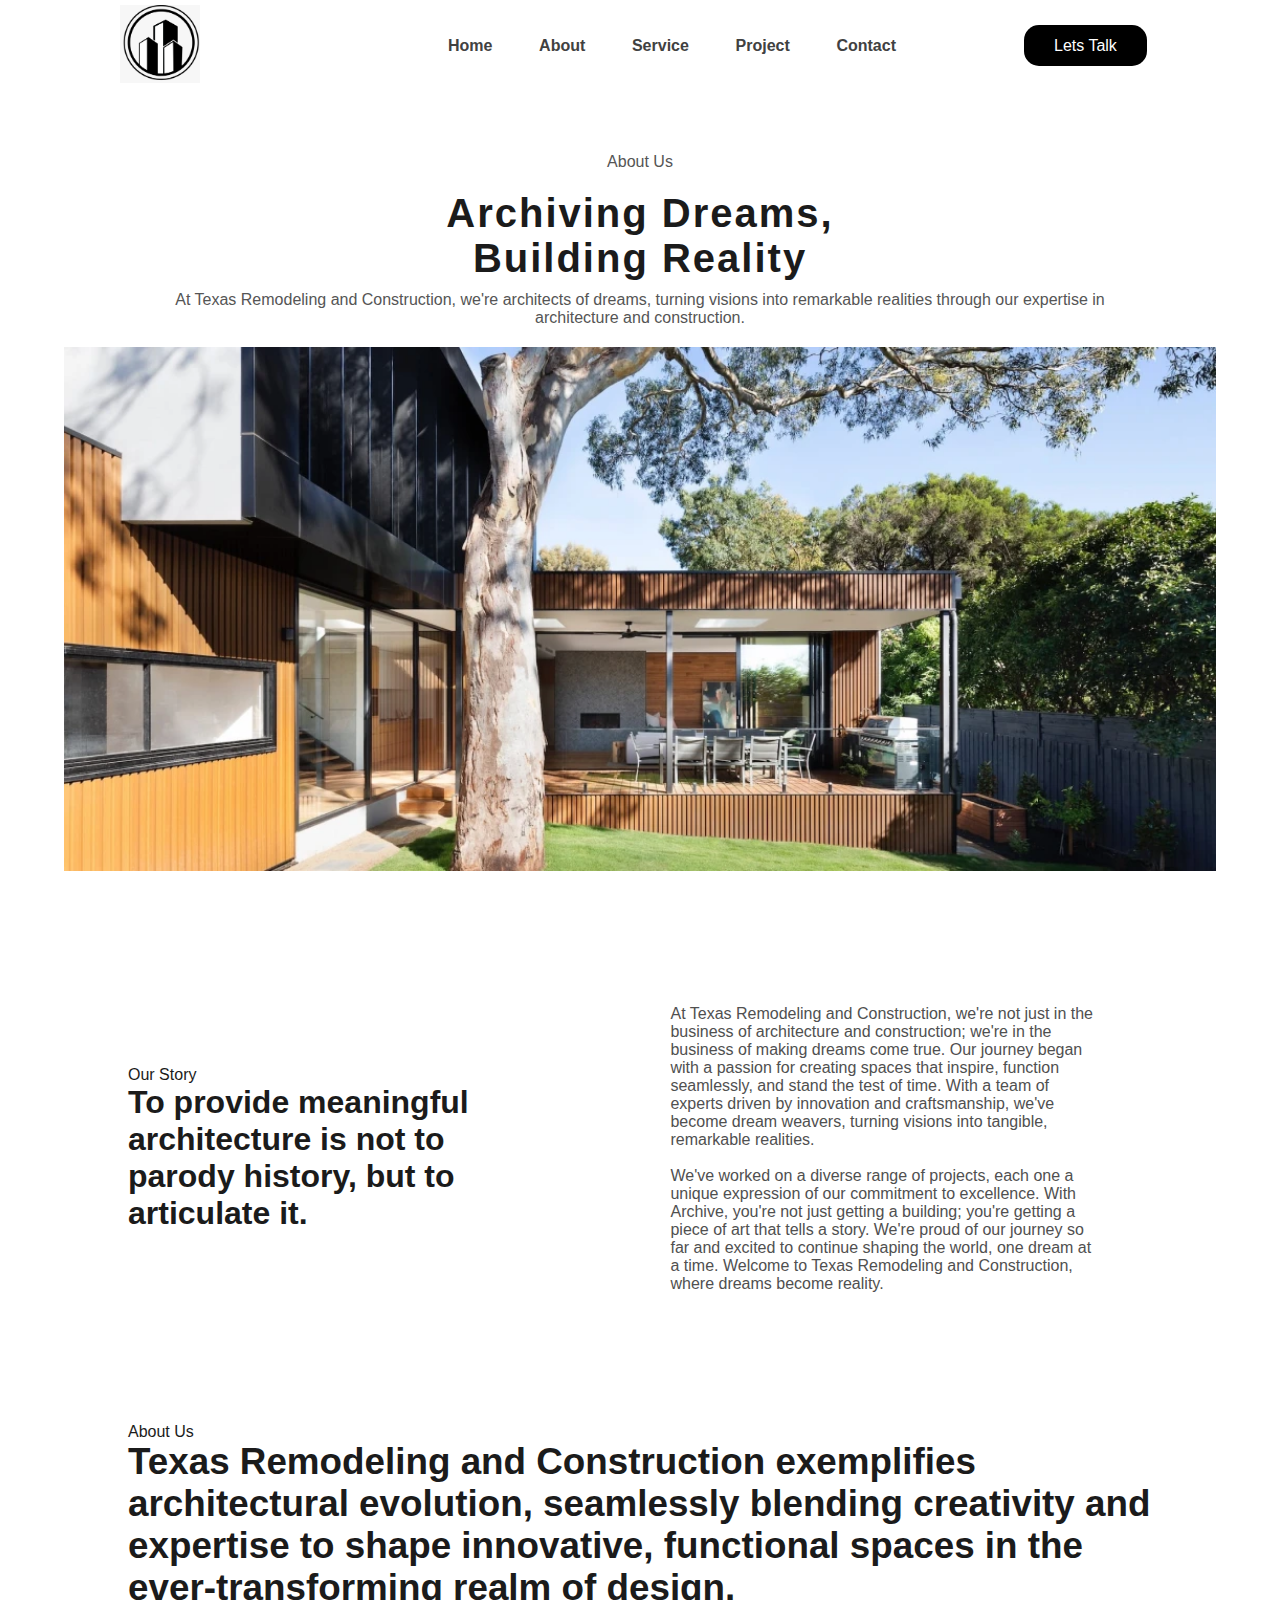
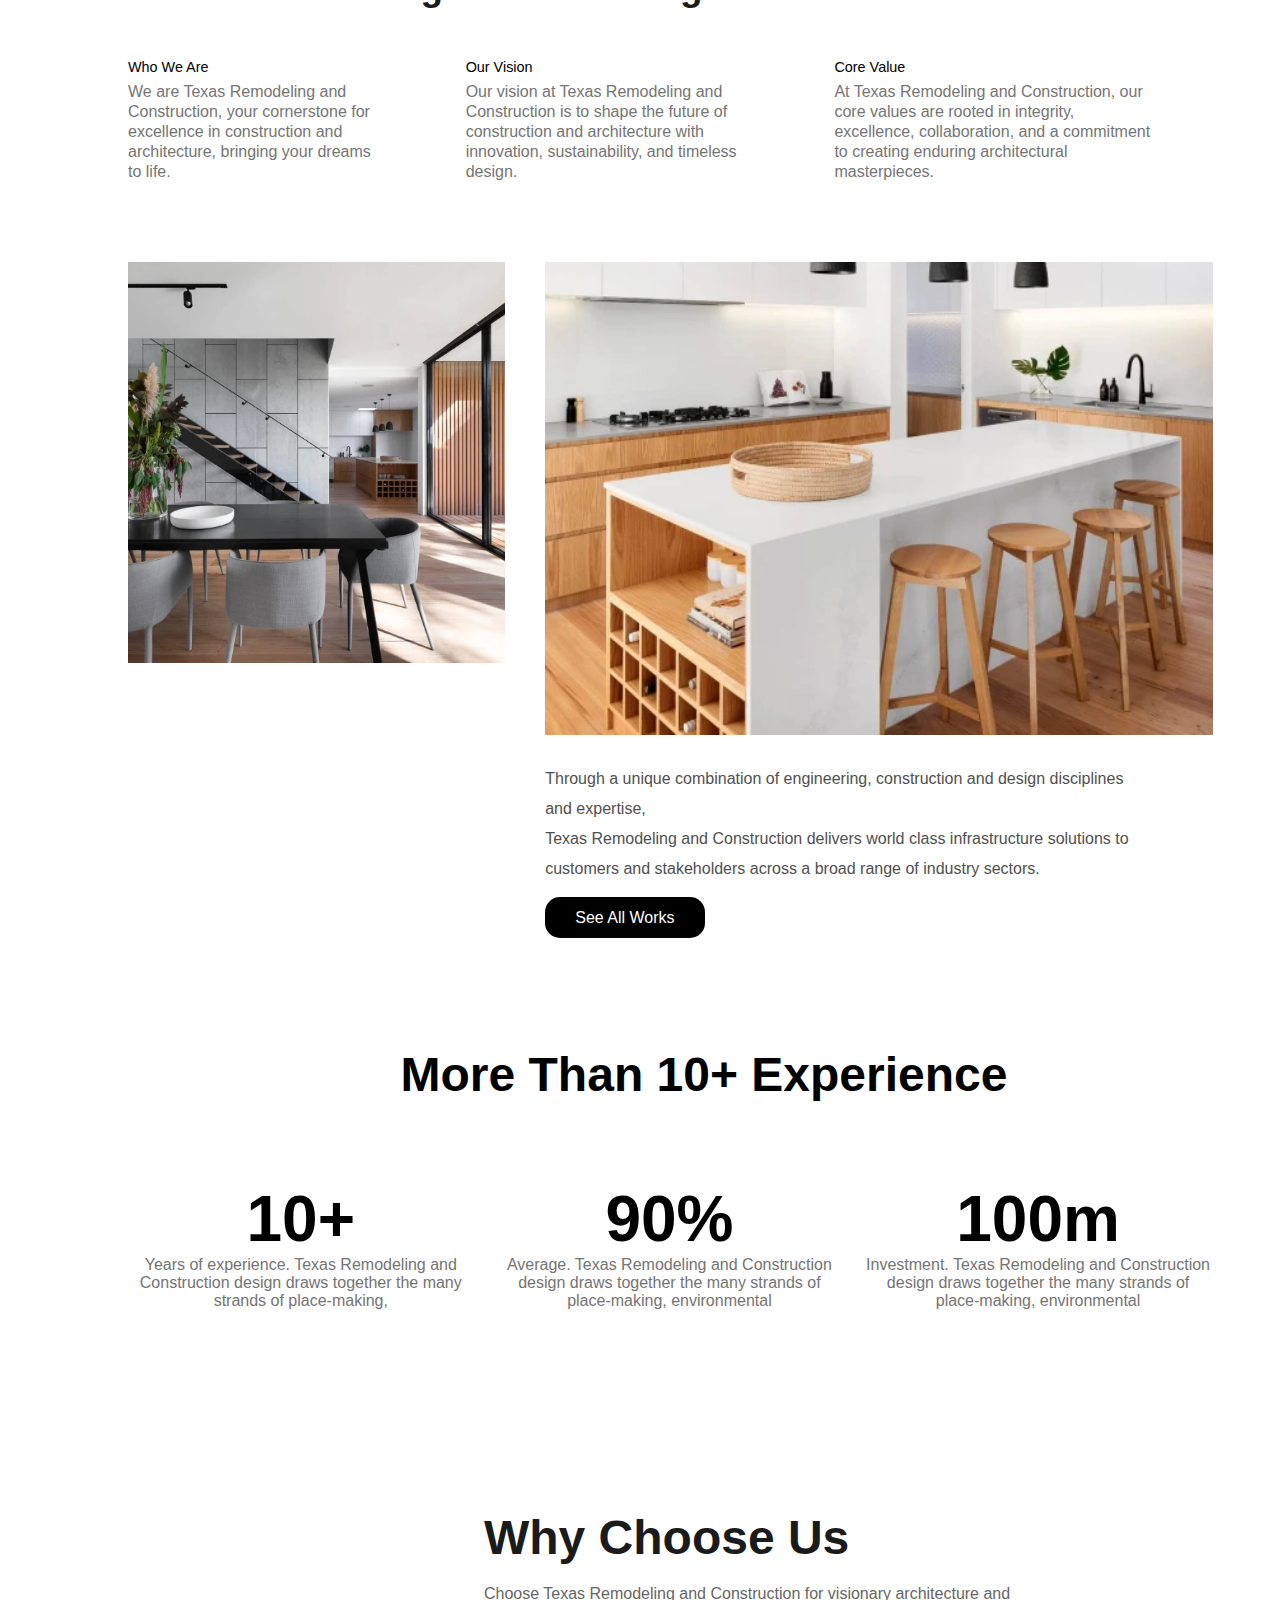
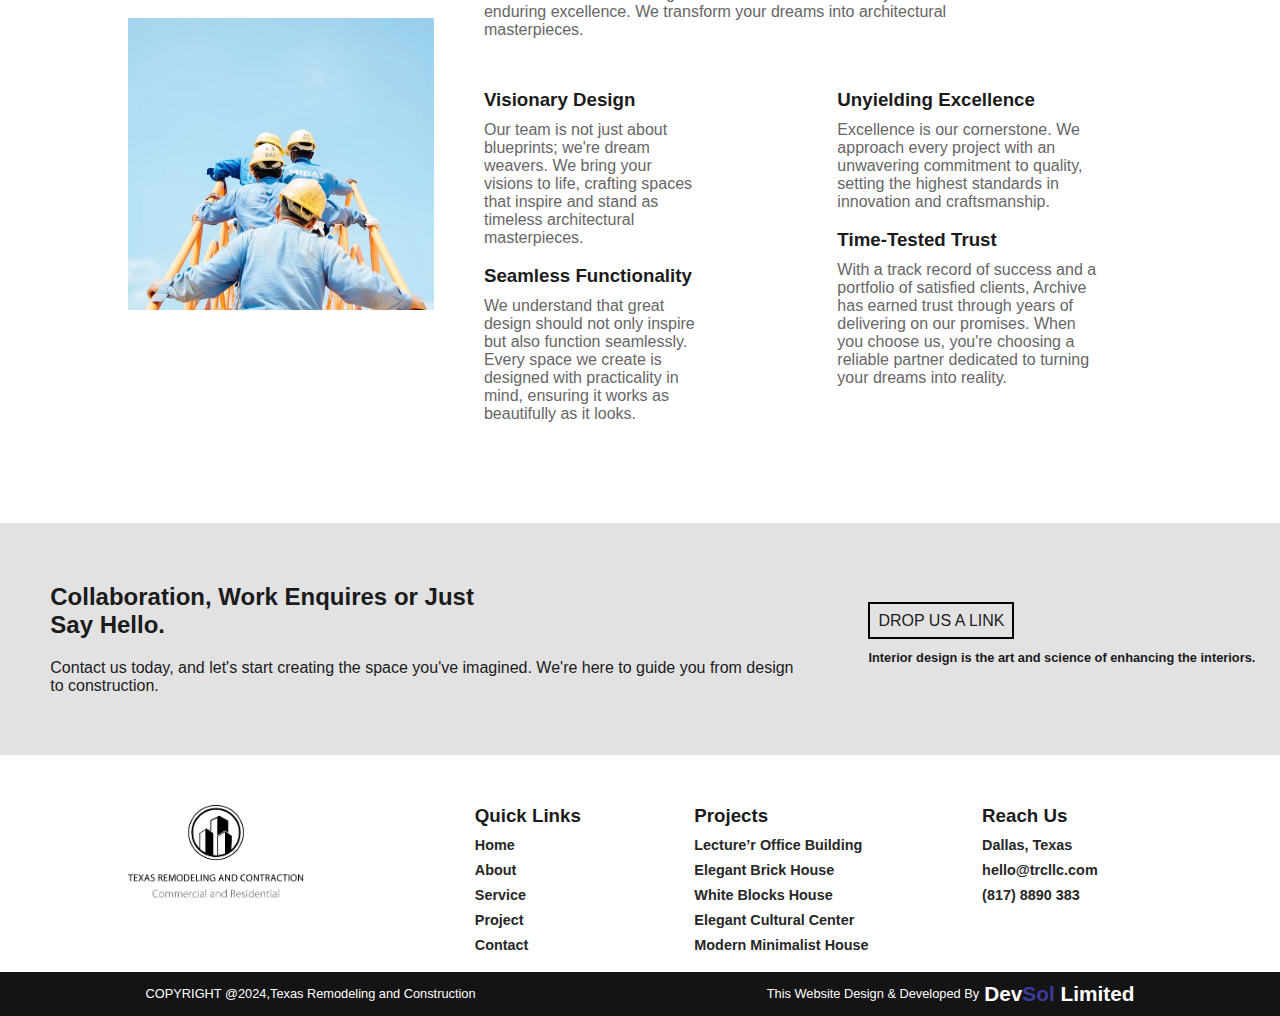
<file: about.html>
<!DOCTYPE html>
<html lang="en">
<head>
    <meta charset="UTF-8">
    <meta name="viewport" content="width=device-width, initial-scale=1.0">
    <link rel="stylesheet" href="style.css">
    <link rel="stylesheet" href="media.css">
    <link rel="icon" type="image/x-icon" href="Images/New folder/logo icon.png">
    <script src="script.js"></script>
    <title>About</title>
</head>
<body>
    <div class="nav-bar">      
            <div class="logo">
              <a href="index.html"><img src="Images/New folder/logo-icon.jpeg" alt="" width="80px"></a>
            </div>
            <div class="manu">   
              <a  href="index.html"><h2>Home</h2></a>
              <a  href="about.html"><h2>About</h2></a>
              <a  href="services.html"><h2>Service</h2></a>
              <a  href="Projects.html"><h2>Project</h2></a>
              <a  href="Contact.html"><h2>Contact</h2></a>
            </div>

            <div class="lets-talk-manu-btn">
              <a class="talk-btn" href="Contact.html">Lets Talk</a>
              <div class="mybtn">
                <div class="header"></div>
                <input type="checkbox" class="openSidebarMenu" id="openSidebarMenu">
                <label for="openSidebarMenu" class="sidebarIconToggle">
                  <div class="spinner diagonal part-1"></div>
                  <div class="spinner horizontal"></div>
                  <div class="spinner diagonal part-2"></div>
                </label>
                <div id="sidebarMenu">
                  <ul class="sidebarMenuInner">
                    <li><a  href="index.html"><h2>Home</h2></a></li>
                    <li><a  href="about.html"><h2>About</h2></a></li>
                    <li><a  href="services.html"><h2>Service</h2></a></li>
                    <li><a  href="Projects.html"><h2>Project</h2></a></li>
                    <li><a  href="Contact.html"><h2>Contact</h2></a></li>
                  </ul>
                </div>
              </div>
              </div>
      </div>
  <div class="about-hero">
    <p>About Us</p>
    <h2>Archiving Dreams,<br>
        Building Reality</h2>
        <p>At Texas Remodeling and Construction, we're architects of dreams, turning visions into remarkable realities through our expertise in<br>architecture and construction.</p>
        <img src="Images/about hero image" alt="" width="1500px">
    </div>
    
    <div class="our-story">
        <div class="left-our-story">
            <p>Our Story</p>
            <h2>To provide meaningful architecture is not to parody history, but to articulate it.</h2>
        </div>
        <div class="right-our-story">
            <p>At Texas Remodeling and Construction, we're not just in the business of architecture and construction; we're in the business of making dreams come true. Our journey began with a passion for creating spaces that inspire, function seamlessly, and stand the test of time. With a team of experts driven by innovation and craftsmanship, we've become dream weavers, turning visions into tangible, remarkable realities.</p>
            <br>
            <p>We've worked on a diverse range of projects, each one a unique expression of our commitment to excellence. With Archive, you're not just getting a building; you're getting a piece of art that tells a story. We're proud of our journey so far and excited to continue shaping the world, one dream at a time. Welcome to Texas Remodeling and Construction, where dreams become reality.</p>
        </div>
    </div>

    <div class="page-1">
        <div class="first-page-1">
          <p>About Us</p>
          <h2>Texas Remodeling and Construction exemplifies architectural evolution, seamlessly blending creativity and expertise to shape innovative, functional spaces in the ever-transforming realm of design.</h2>
        </div>
        <div class="second-page-1">
          <div class="second-page-1-sections">
            <p>Who We Are</p>
            <h2>We are Texas Remodeling and Construction, your cornerstone for excellence in construction and architecture, bringing your dreams to life.</h2>
          </div>
          <div class="second-page-1-sections">
            <p>Our Vision</p>
            <h2>Our vision at Texas Remodeling and Construction is to shape the future of construction and architecture with innovation, sustainability, and timeless design.</h2>
          </div>
          <div class="second-page-1-sections">
            <p>Core Value</p>
            <h2>At Texas Remodeling and Construction, our core values are rooted in integrity, excellence, collaboration, and a commitment to creating enduring architectural masterpieces.</h2>
          </div>
        </div>
        <div class="last-page-1">
          <div class="last-page-1-left">
            <img src="Images/page 1 left image.png" alt="" >
          </div>
          <div class="last-page-1-right">
            <img src="Images/page 1 right image.png" alt="" >
            <p>Through a unique combination of engineering, construction and design disciplines and expertise,<br>Texas Remodeling and Construction delivers world class infrastructure solutions to customers and stakeholders across a broad range of industry sectors.</p>
            <div class="lets-talk-btn">
              <a href="Projects.html">See All Works</a>
          </div>
          </div>
        </div>
    </div>

    <div class="about-experience">
        <h2>More Than 10+ Experience</h2>
        <div class="about-experience-sections">
            <div class="about-experience-section">
                <h1>10+</h1>
                <p>Years of experience. Texas Remodeling and Construction design draws together the many strands of place-making,</p>
            </div>
            <div class="about-experience-section">
                <h1>90%</h1>
                <p>Average. Texas Remodeling and Construction design draws together the many strands of place-making, environmental</p>
            </div>
            <div class="about-experience-section">
                <h1>100m</h1>
                <p>Investment. Texas Remodeling and Construction design draws together the many strands of place-making, environmental</p>
            </div>
        </div>
    </div>

    <div class="about-why-choose-us">
        <div class="left-about-why-choose-us">
            <img src="Images/choose us image" width="500px" alt="">
        </div>
        <div class="right-about-why-choose-us">
            <h2>Why Choose Us</h2>
            <p>Choose Texas Remodeling and Construction for visionary architecture and enduring excellence. We transform your dreams into architectural masterpieces.</p>
        <div class="right-about-why-choose-us-sections">
        <div class="right-about-why-choose-us-section">
            <h3>Visionary Design</h3>
            <p>Our team is not just about blueprints; we're dream weavers. We bring your visions to life, crafting spaces that inspire and stand as timeless architectural masterpieces.</p>
            <br>
            <h3>Seamless Functionality</h3>
            <p>We understand that great design should not only inspire but also function seamlessly. Every space we create is designed with practicality in mind, ensuring it works as beautifully as it looks.</p>
        </div>
        <div class="right-about-why-choose-us-section">
            <h3>Unyielding Excellence</h3>
            <p>Excellence is our cornerstone. We approach every project with an unwavering commitment to quality, setting the highest standards in innovation and craftsmanship.</p>
            <br>
            <h3>Time-Tested Trust</h3>
            <p>With a track record of success and a portfolio of satisfied clients, Archive has earned trust through years of delivering on our promises. When you choose us, you're choosing a reliable partner dedicated to turning your dreams into reality.</p>
        </div>
    </div>
        </div>
    </div>
    <div class="page-6">
        <div class="left-page-6">
          <h2>Collaboration, Work Enquires or Just<br>Say Hello.</h2>
          <p>Contact us today, and let's start creating the space you've imagined. We're here to guide you from design<br>to construction.</p>
        </div>
        <div class="right-page-6">
          <a href="Contact.html">DROP US A LINK</a>
          <h6>Interior design is the art and science of enhancing the interiors.</h6>
        </div>
      </div>
     <div class="footer">
      <div class="footer-company-logo">
        <img src="Images/New folder/logo.png" alt="" width="300px">
        </div>
        <div class="footer-manu-pages">
          <div class="one-footer-manu-pages">
            <a href=""><h3>Quick Links</h3></a>
            <a  href="index.html"><h4>Home</h4></a>
                <a  href="about.html"><h4>About</h4></a>
                <a  href="services.html"><h4>Service</h4></a>
                <a  href="Projects.html"><h4>Project</h4></a>
                <a  href="Contact.html"><h4>Contact</h4></a>
          </div>
          <div class="two-footer-manu-pages">
            <h3>Projects</h3>
            <a href=""><h4>Lecture’r Office Building</h4></a>
            <a href=""><h4>Elegant Brick House</h4></a>
            <a href=""><h4>White Blocks House</h4></a>
            <a href=""><h4>Elegant Cultural Center</h4></a>
            <a href=""><h4>Modern Minimalist House</h4></a>
          </div>
          <div class="three-footer-manu-pages">
            <h3>Reach Us</h3>
            <h4>Dallas, Texas</h4>
            <a href=""><h4>hello@trcllc.com</h4></a>
            <a href=""><h4>(817) 8890 383</h4></a>
          </div>
        </div>
      </div>
    <div class="copyrights">
      <p>COPYRIGHT @2024,Texas Remodeling and Construction </p>
      <div class="design-and-develoip-by">
        <p>This Website Design & Developed By</p>
        <a href="https://www.instagram.com/devsol_limited/">Dev<span>Sol</span> Limited</a>
    </div>
  </div>
  <script src="https://cdnjs.cloudflare.com/ajax/libs/gsap/3.12.5/gsap.min.js" integrity="sha512-7eHRwcbYkK4d9g/6tD/mhkf++eoTHwpNM9woBxtPUBWm67zeAfFC+HrdoE2GanKeocly/VxeLvIqwvCdk7qScg==" crossorigin="anonymous" referrerpolicy="no-referrer"></script>
</body>
</html>
</file>
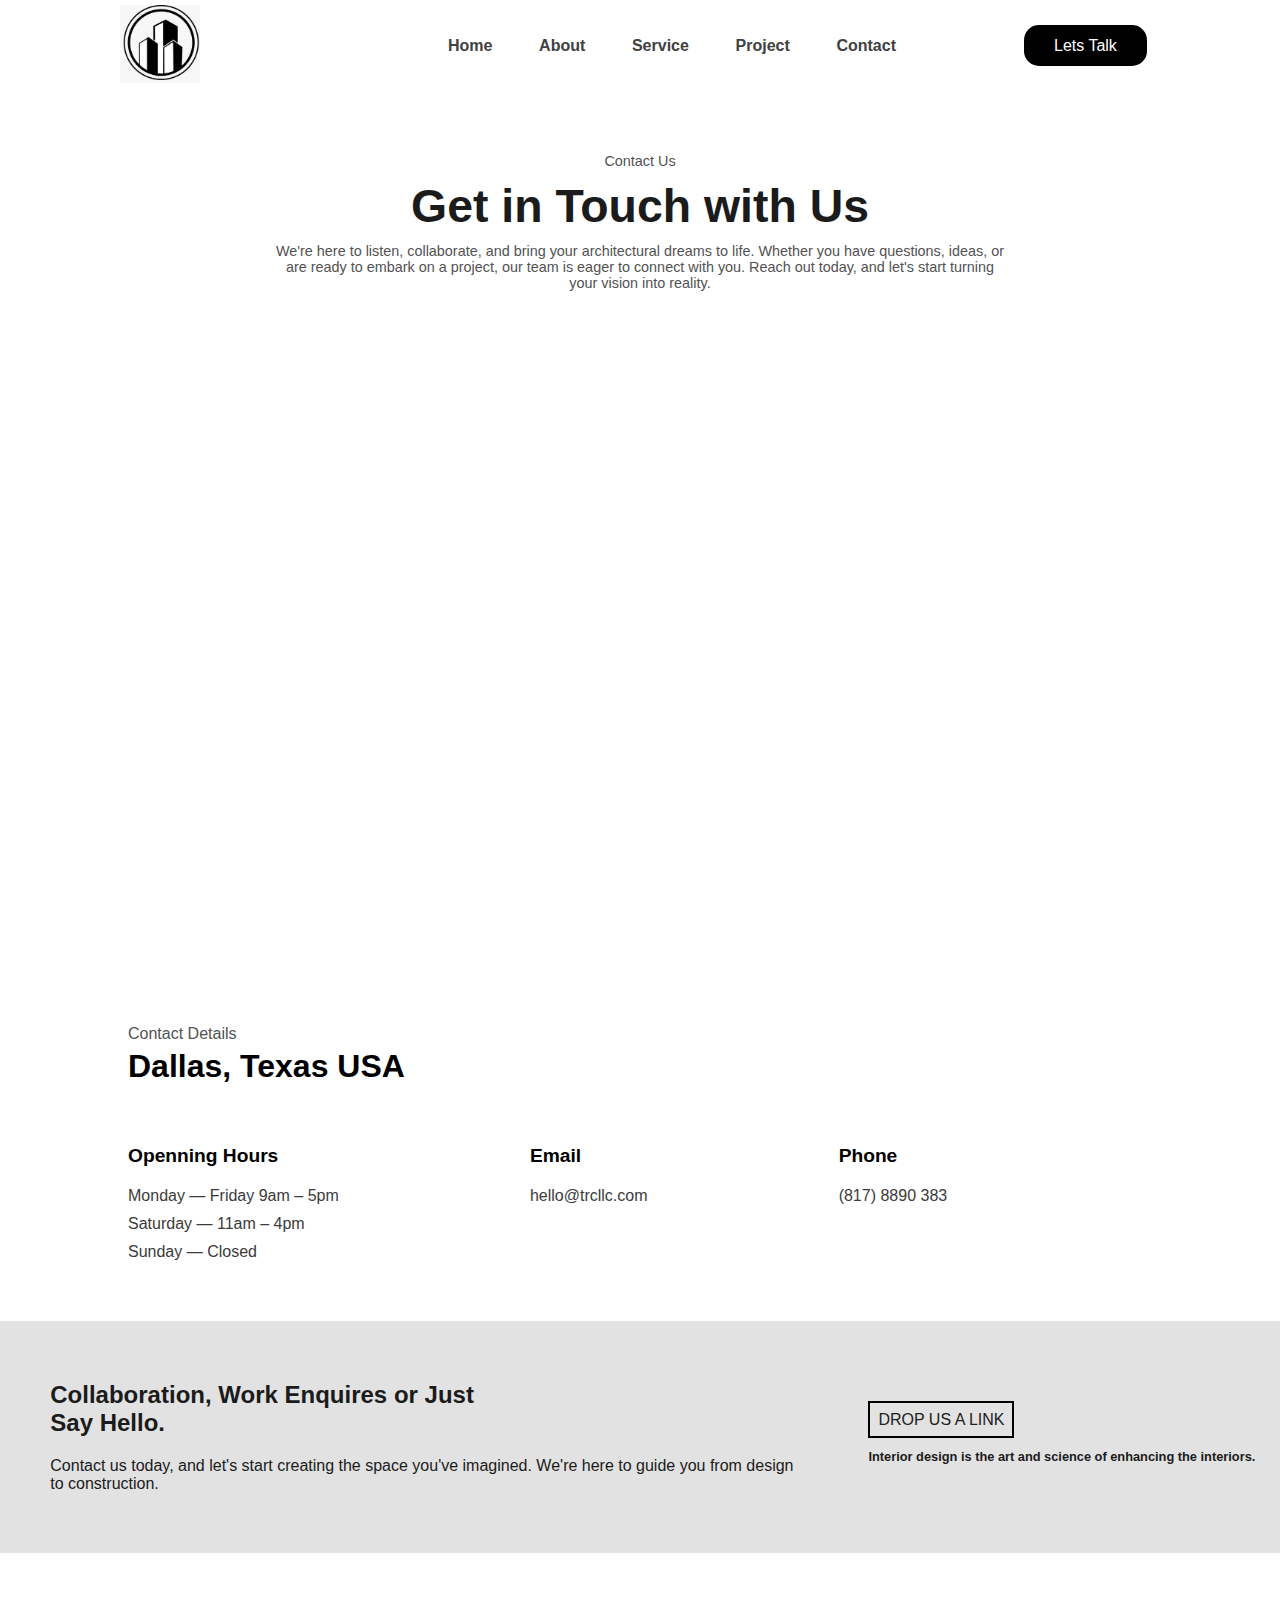
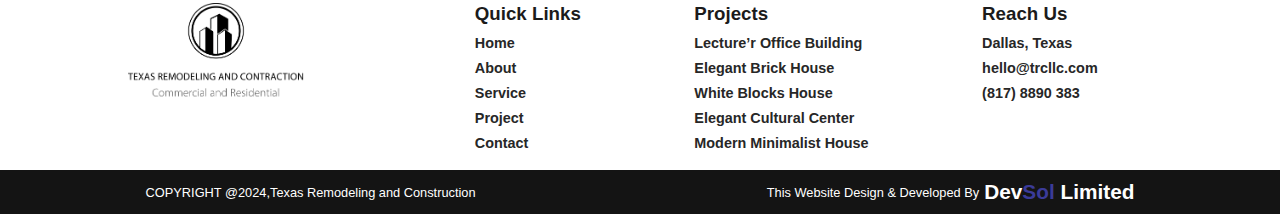
<file: Contact.html>
<!DOCTYPE html>
<html lang="en">
<head>
    <meta charset="UTF-8">
    <meta name="viewport" content="width=device-width, initial-scale=1.0">
    <link rel="stylesheet" href="style.css">
    <link rel="stylesheet" href="media.css">
    <link rel="icon" type="image/x-icon" href="Images/New folder/logo icon.png">
    <script src="script.js"></script>
    <title>Contact</title>
</head>
<body>
    <div class="nav-bar">      
            <div class="logo">
              <a href="index.html"><img src="Images/New folder/logo-icon.jpeg" alt="" width="80px"></a>
            </div>
            <div class="manu">   
                <a  href="index.html"><h2>Home</h2></a>
                <a  href="about.html"><h2>About</h2></a>
                <a  href="services.html"><h2>Service</h2></a>
                <a  href="Projects.html"><h2>Project</h2></a>
                <a  href="Contact.html"><h2>Contact</h2></a>
            </div>

            <div class="lets-talk-manu-btn">
              <a class="talk-btn" href="Contact.html">Lets Talk</a>
              <div class="mybtn">
                <div class="header"></div>
                <input type="checkbox" class="openSidebarMenu" id="openSidebarMenu">
                <label for="openSidebarMenu" class="sidebarIconToggle">
                  <div class="spinner diagonal part-1"></div>
                  <div class="spinner horizontal"></div>
                  <div class="spinner diagonal part-2"></div>
                </label>
                <div id="sidebarMenu">
                  <ul class="sidebarMenuInner">
                    <li><a  href="index.html"><h2>Home</h2></a></li>
                    <li><a  href="about.html"><h2>About</h2></a></li>
                    <li><a  href="services.html"><h2>Service</h2></a></li>
                    <li><a  href="Projects.html"><h2>Project</h2></a></li>
                    <li><a  href="Contact.html"><h2>Contact</h2></a></li>
                  </ul>
                </div>
              </div>
              </div>
      </div>
    <div class="project-hero">
    <p>Contact Us</p>
    <h2>Get in Touch with Us</h2>
    <h4>We're here to listen, collaborate, and bring your architectural dreams to life. Whether you have questions, ideas, or<br>are ready to embark on a project, our team is eager to connect with you. Reach out today, and let's start turning<br>your vision into reality.</h4>
    <iframe class="map" src="https://www.google.com/maps/embed?pb=!1m18!1m12!1m3!1d214587.41156412516!2d-96.73155254999999!3d32.82066455!2m3!1f0!2f0!3f0!3m2!1i1024!2i768!4f13.1!3m3!1m2!1s0x864c19f77b45974b%3A0xb9ec9ba4f647678f!2sDallas%2C%20TX%2C%20USA!5e0!3m2!1sen!2s!4v1709661164484!5m2!1sen!2s" width="1400" height="600" style="border:0;" allowfullscreen="" loading="lazy" referrerpolicy="no-referrer-when-downgrade"></iframe>
</div>
    

<div class="Contact-Details">
    <p>Contact Details</p>
    <h2>Dallas, Texas USA</h2>
    <div class="Contact-Details-sections">
        <div class="Contact-Details-section">
            <h2>Openning Hours</h2>
            <h3>Monday — Friday 9am – 5pm</h3>
            <h3>Saturday — 11am – 4pm</h3>
            <h3>Sunday — Closed</h3>
        </div>
        <div class="Contact-Details-section">
            <h2>Email</h2>
            <h3>hello@trcllc.com</h3>
        </div>
        <div class="Contact-Details-section">
            <h2>Phone</h2>
            <h3>(817) 8890 383</h3>
        </div>
    </div>
</div>
   
  
    <div class="page-6">
        <div class="left-page-6">
          <h2>Collaboration, Work Enquires or Just<br>Say Hello.</h2>
          <p>Contact us today, and let's start creating the space you've imagined. We're here to guide you from design<br>to construction.</p>
        </div>
        <div class="right-page-6">
          <a href="Contact.html">DROP US A LINK</a>
          <h6>Interior design is the art and science of enhancing the interiors.</h6>
        </div>
      </div>
     <div class="footer">
      <div class="footer-company-logo">
        <img src="Images/New folder/logo.png" alt="" width="300px">
        </div>
        <div class="footer-manu-pages">
          <div class="one-footer-manu-pages">
            <a href=""><h3>Quick Links</h3></a>
            <a  href="index.html"><h4>Home</h4></a>
                <a  href="about.html"><h4>About</h4></a>
                <a  href="services.html"><h4>Service</h4></a>
                <a  href="Projects.html"><h4>Project</h4></a>
                <a  href="Contact.html"><h4>Contact</h4></a>
          </div>
          <div class="two-footer-manu-pages">
            <h3>Projects</h3>
            <a href=""><h4>Lecture’r Office Building</h4></a>
            <a href=""><h4>Elegant Brick House</h4></a>
            <a href=""><h4>White Blocks House</h4></a>
            <a href=""><h4>Elegant Cultural Center</h4></a>
            <a href=""><h4>Modern Minimalist House</h4></a>
          </div>
          <div class="three-footer-manu-pages">
            <h3>Reach Us</h3>
            <h4>Dallas, Texas</h4>
            <a href=""><h4>hello@trcllc.com</h4></a>
            <a href=""><h4>(817) 8890 383</h4></a>
          </div>
        </div>
      </div>
    <div class="copyrights">
      <p>COPYRIGHT @2024,Texas Remodeling and Construction </p>
      <div class="design-and-develoip-by">
        <p>This Website Design & Developed By</p>
        <a href="https://www.instagram.com/devsol_limited/">Dev<span>Sol</span> Limited</a>
    </div>
  </div>
  <script src="https://cdnjs.cloudflare.com/ajax/libs/gsap/3.12.5/gsap.min.js" integrity="sha512-7eHRwcbYkK4d9g/6tD/mhkf++eoTHwpNM9woBxtPUBWm67zeAfFC+HrdoE2GanKeocly/VxeLvIqwvCdk7qScg==" crossorigin="anonymous" referrerpolicy="no-referrer"></script>

</body>
</html>
</file>
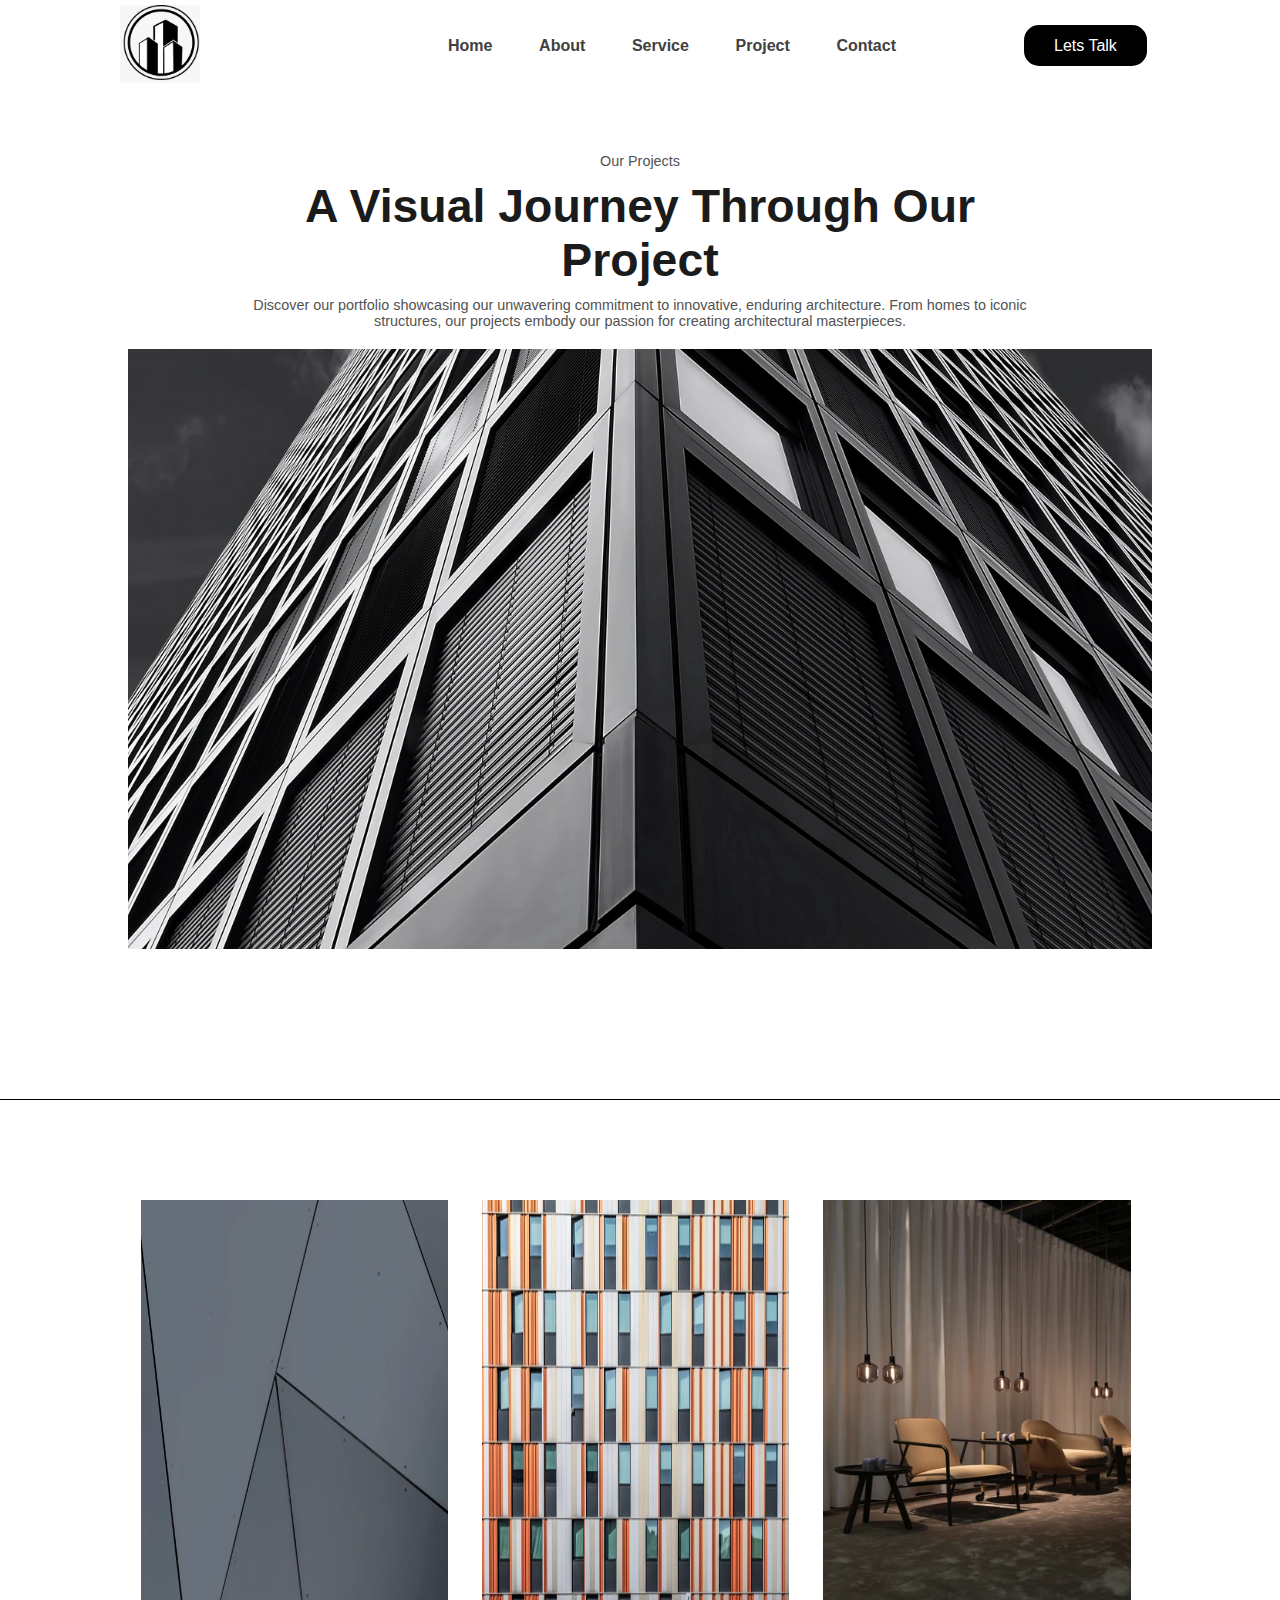
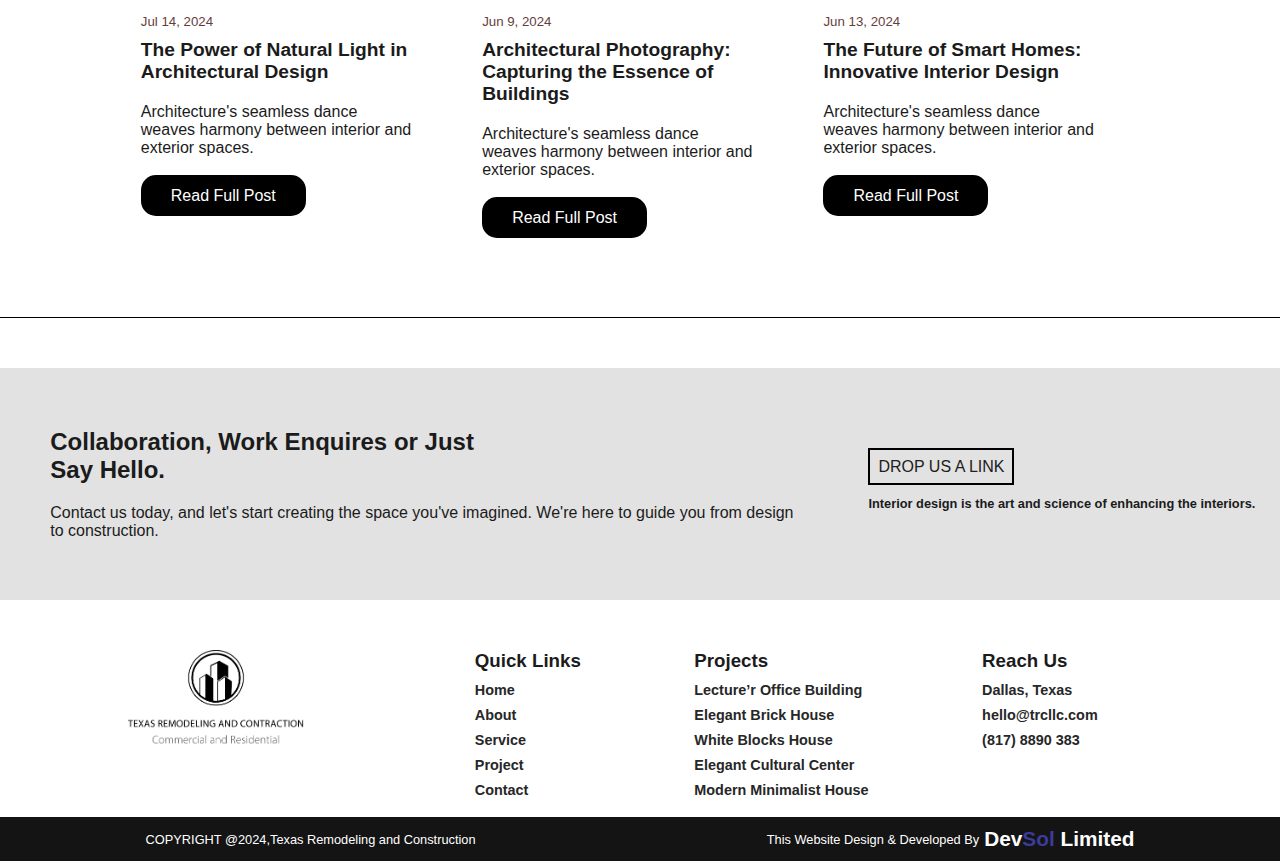
<file: Projects.html>
<!DOCTYPE html>
<html lang="en">
<head>
    <meta charset="UTF-8">
    <meta name="viewport" content="width=device-width, initial-scale=1.0">
    <link rel="stylesheet" href="style.css">
    <link rel="stylesheet" href="media.css">
    <link rel="icon" type="image/x-icon" href="Images/New folder/logo icon.png">
    <script src="script.js"></script>
    <title>Projects</title>
</head>
<body>
    <div class="nav-bar">      
            <div class="logo">
              <a href="index.html"><img src="Images/New folder/logo-icon.jpeg" alt="" width="80px"></a>
            </div>
            <div class="manu">   
              <a  href="index.html"><h2>Home</h2></a>
              <a  href="about.html"><h2>About</h2></a>
              <a  href="services.html"><h2>Service</h2></a>
              <a  href="Projects.html"><h2>Project</h2></a>
              <a  href="Contact.html"><h2>Contact</h2></a>
            </div>

            <div class="lets-talk-manu-btn">
              <a class="talk-btn" href="Contact.html">Lets Talk</a>
              <div class="mybtn">
                <div class="header"></div>
                <input type="checkbox" class="openSidebarMenu" id="openSidebarMenu">
                <label for="openSidebarMenu" class="sidebarIconToggle">
                  <div class="spinner diagonal part-1"></div>
                  <div class="spinner horizontal"></div>
                  <div class="spinner diagonal part-2"></div>
                </label>
                <div id="sidebarMenu">
                  <ul class="sidebarMenuInner">
                    <li><a  href="index.html"><h2>Home</h2></a></li>
                    <li><a  href="about.html"><h2>About</h2></a></li>
                    <li><a  href="services.html"><h2>Service</h2></a></li>
                    <li><a  href="Projects.html"><h2>Project</h2></a></li>
                    <li><a  href="Contact.html"><h2>Contact</h2></a></li>
                  </ul>
                </div>
              </div>
              </div>
      </div>
    <div class="project-hero">
    <p>Our Projects</p>
    <h2>A Visual Journey Through Our<br>Project</h2>
    <h4>Discover our portfolio showcasing our unwavering commitment to innovative, enduring architecture. From homes to iconic structures, our projects embody our passion for creating architectural masterpieces.</h4>
    <img src="Images/project hero image.webp" alt="" 
    height="600px">
    </div>
    <div class="More-Services-br"></div>

    <div class="projects">
    <div class="second-page-5">
        <div class="second-page-5-sections">
          <img src="Images/page4 1.jpg" alt="" width="400px" height="400px">
          <h5>Jul 14, 2024</h5>
          <h2>The Power of Natural Light in Architectural Design</h2>
          <p>Architecture's seamless dance weaves harmony between interior and exterior spaces.</p>
          <div class="lets-talk-btn">
            <a href="">Read Full Post</a>
        </div>
      </div>
        <div class="second-page-5-sections">
          <img src="Images/page4 2.jpg" alt="" width="400px" height="400px" >
          <h5>Jun 9, 2024</h5>
          <h2>Architectural Photography: Capturing the Essence of Buildings</h2>
          <p>Architecture's seamless dance weaves harmony between interior and exterior spaces.</p>
          <div class="lets-talk-btn">
            <a href="">Read Full Post</a>
        </div>
      </div>
      <div class="second-page-5-sections">
        <img src="Images/page4 3.jpg" alt="" width="400px" height="400px">
        <h5>Jun 13, 2024</h5>
        <h2>The Future of Smart Homes: Innovative Interior Design</h2>
        <p>Architecture's seamless dance weaves harmony between interior and exterior spaces.</p>
        <div class="lets-talk-btn">
          <a href="">Read Full Post</a>
      </div>
      </div>
    </div>
     </div>
     <div class="More-project-br"></div>

  
    <div class="page-6">
        <div class="left-page-6">
          <h2>Collaboration, Work Enquires or Just<br>Say Hello.</h2>
          <p>Contact us today, and let's start creating the space you've imagined. We're here to guide you from design<br>to construction.</p>
        </div>
        <div class="right-page-6">
          <a href="Contact.html">DROP US A LINK</a>
          <h6>Interior design is the art and science of enhancing the interiors.</h6>
        </div>
      </div>
     <div class="footer">
      <div class="footer-company-logo">
        <img src="Images/New folder/logo.png" alt="" width="300px">
        </div>
        <div class="footer-manu-pages">
          <div class="one-footer-manu-pages">
            <a href=""><h3>Quick Links</h3></a>
            <a  href="index.html"><h4>Home</h4></a>
                <a  href="about.html"><h4>About</h4></a>
                <a  href="services.html"><h4>Service</h4></a>
                <a  href="Projects.html"><h4>Project</h4></a>
                <a  href="Contact.html"><h4>Contact</h4></a>
          </div>
          <div class="two-footer-manu-pages">
            <h3>Projects</h3>
            <a href=""><h4>Lecture’r Office Building</h4></a>
            <a href=""><h4>Elegant Brick House</h4></a>
            <a href=""><h4>White Blocks House</h4></a>
            <a href=""><h4>Elegant Cultural Center</h4></a>
            <a href=""><h4>Modern Minimalist House</h4></a>
          </div>
          <div class="three-footer-manu-pages">
            <h3>Reach Us</h3>
            <h4>Dallas, Texas</h4>
            <a href=""><h4>hello@trcllc.com</h4></a>
            <a href=""><h4>(817) 8890 383</h4></a>
          </div>
        </div>
      </div>
    <div class="copyrights">
      <p>COPYRIGHT @2024,Texas Remodeling and Construction </p>
      <div class="design-and-develoip-by">
        <p>This Website Design & Developed By</p>
        <a href="https://www.instagram.com/devsol_limited/">Dev<span>Sol</span> Limited</a>
    </div>
  </div>
  <script src="https://cdnjs.cloudflare.com/ajax/libs/gsap/3.12.5/gsap.min.js" integrity="sha512-7eHRwcbYkK4d9g/6tD/mhkf++eoTHwpNM9woBxtPUBWm67zeAfFC+HrdoE2GanKeocly/VxeLvIqwvCdk7qScg==" crossorigin="anonymous" referrerpolicy="no-referrer"></script>

</body>
</html>
</file>
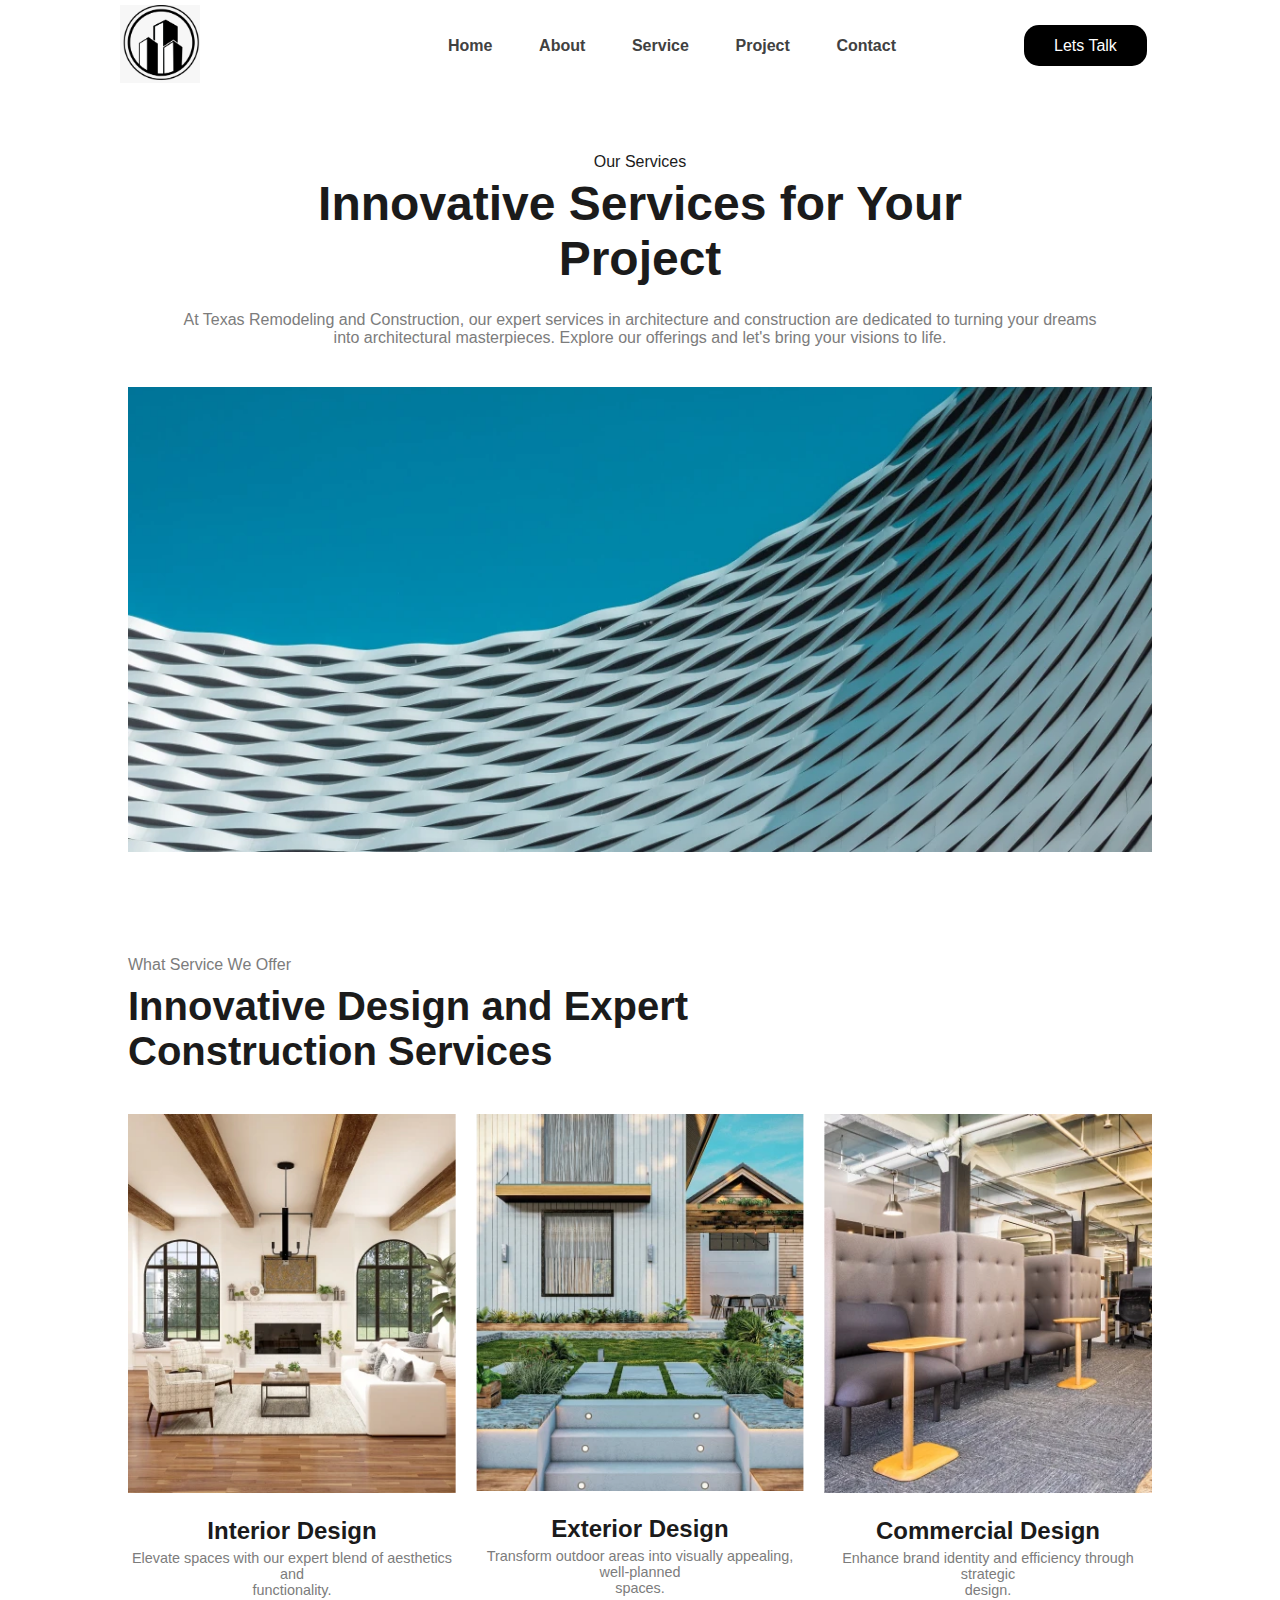
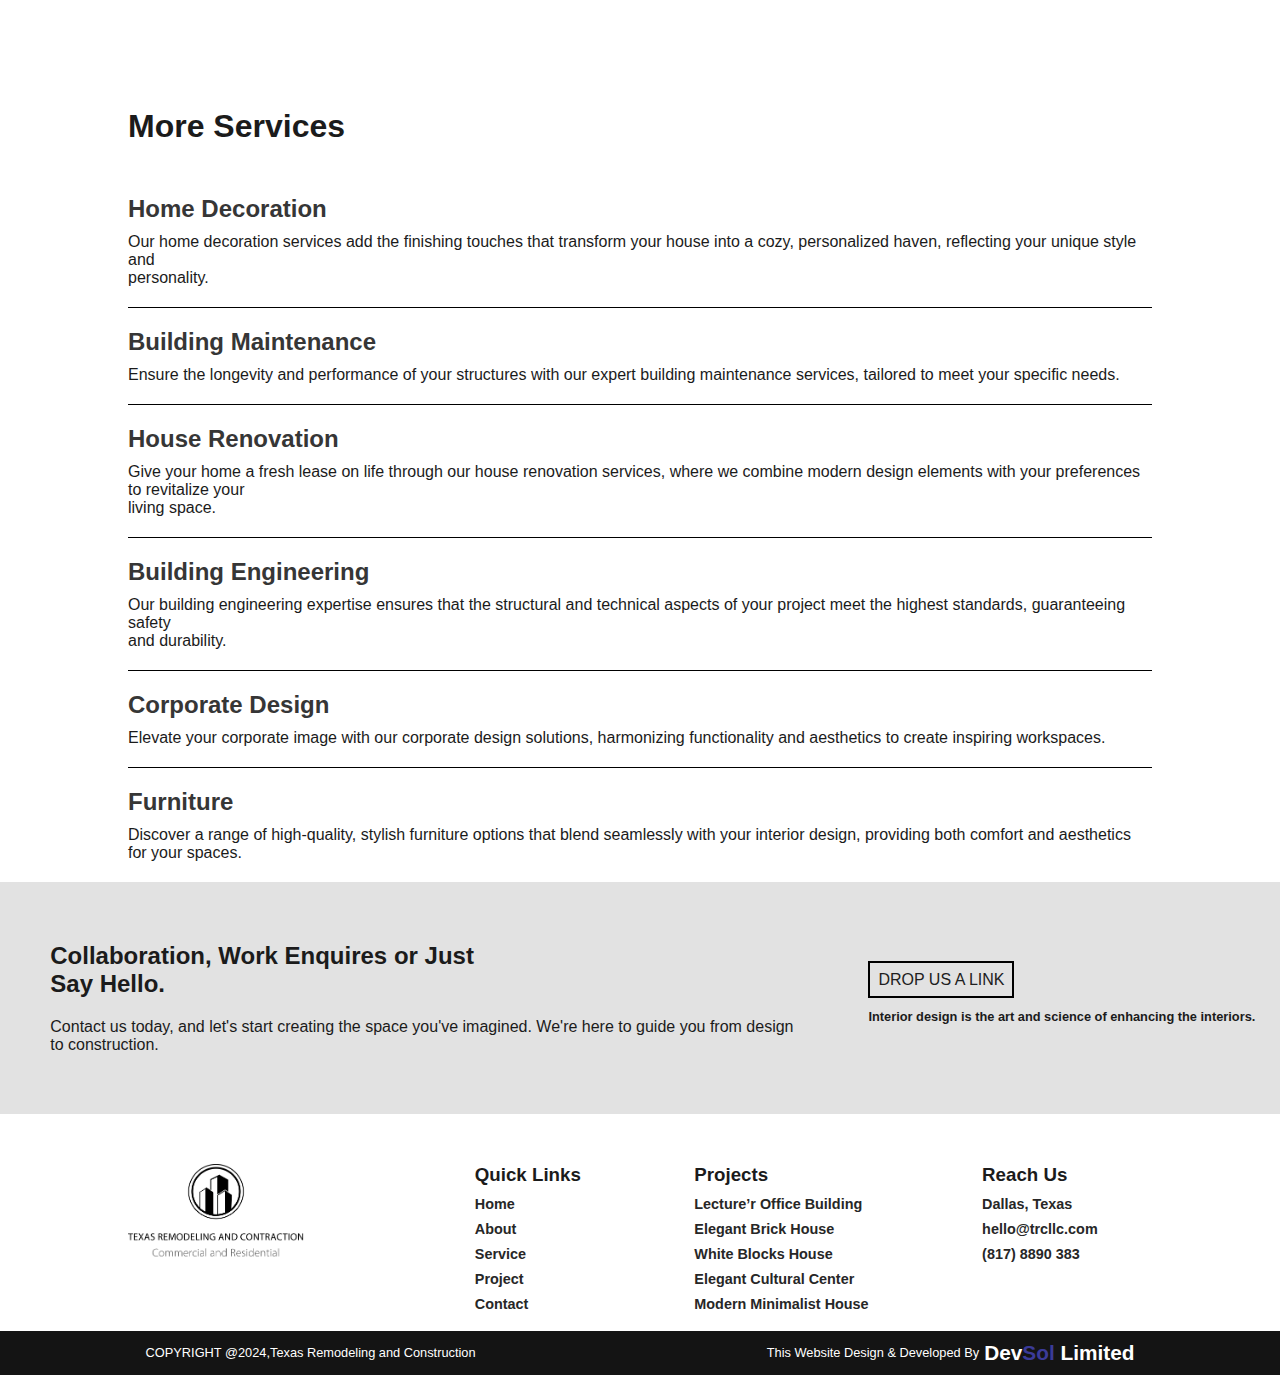
<file: services.html>
<!DOCTYPE html>
<html lang="en">
<head>
    <meta charset="UTF-8">
    <meta name="viewport" content="width=device-width, initial-scale=1.0">
    <link rel="stylesheet" href="style.css">
    <link rel="stylesheet" href="media.css">
    <link rel="icon" type="image/x-icon" href="Images/New folder/logo icon.png">
    <script src="script.js"></script>
    <title>Services</title>
</head>
<body>
    <div class="nav-bar">      
            <div class="logo">
              <a href="index.html"><img src="Images/New folder/logo-icon.jpeg" alt="" width="80px"></a>
            </div>
            <div class="manu">   
              <a  href="index.html"   ><h2>Home</h2></a>
              <a  href="about.html"   ><h2>About</h2></a>
              <a  href="services.html"><h2>Service</h2></a>
              <a  href="Projects.html"><h2>Project</h2></a>
              <a  href="Contact.html" ><h2>Contact</h2></a>
            </div>

            <div class="lets-talk-manu-btn">
              <a class="talk-btn" href="Contact.html">Lets Talk</a>
              <div class="mybtn">
                <div class="header"></div>
                <input type="checkbox" class="openSidebarMenu" id="openSidebarMenu">
                <label for="openSidebarMenu" class="sidebarIconToggle">
                  <div class="spinner diagonal part-1"></div>
                  <div class="spinner horizontal"></div>
                  <div class="spinner diagonal part-2"></div>
                </label>
                <div id="sidebarMenu">
                  <ul class="sidebarMenuInner">
                    <li><a  href="index.html"><h2>Home</h2></a></li>
                    <li><a  href="about.html"><h2>About</h2></a></li>
                    <li><a  href="services.html"><h2>Service</h2></a></li>
                    <li><a  href="Projects.html"><h2>Project</h2></a></li>
                    <li><a  href="Contact.html"><h2>Contact</h2></a></li>
                  </ul>
                </div>
              </div>
              </div>
      </div>
  <div class="service-hero">
    <p>Our Services</p>
    <h2>Innovative Services for Your <br> Project</h2>
    <h4>At Texas Remodeling and Construction, our expert services in architecture and construction are dedicated to turning your dreams <br> into architectural masterpieces. Explore our offerings and let's bring your visions to life.</h4>
    <img src="Images/services page image" alt="">
  </div>
    <div class="What-Service-We-Offer">
        <p>What Service We Offer</p>
        <h2>Innovative Design and Expert <br>Construction Services</h2>
        <div class="What-Service-We-Offer-sections">
            <div class="What-Service-We-Offer-section">
                <img src="Images/services page image1" width="450px" alt="">
                <h2>Interior Design</h2>
                <p>Elevate spaces with our expert blend of aesthetics and <br>functionality.</p>
            </div>
            <div class="What-Service-We-Offer-section">
                <img src="Images/services page image2.webp" width="450px" alt="">
                <h2>Exterior Design</h2>
                <p>Transform outdoor areas into visually appealing, well-planned<br>spaces.</p>
            </div>
            <div class="What-Service-We-Offer-section">
                <img src="Images/services page image3.webp" width="450px" alt="">
                <h2>Commercial Design</h2>
                <p>Enhance brand identity and efficiency through strategic<br>design.</p>
            </div>
        </div>
    </div>
<div class="More-Services">
    <h1>More Services</h1>
    <h2>Home Decoration</h2>
    <p>Our home decoration services add the finishing touches that transform your house into a cozy, personalized haven, reflecting your unique style and <br> personality.</p>
    <div class="More-Services-br"></div>
    <h2>Building Maintenance</h2>
    <p>Ensure the longevity and performance of your structures with our expert building maintenance services, tailored to meet your specific needs.</p>
    <div class="More-Services-br"></div>
    <h2>House Renovation</h2>
    <p>Give your home a fresh lease on life through our house renovation services, where we combine modern design elements with your preferences to revitalize your <br> living space.</p>
    <div class="More-Services-br"></div>
    <h2>Building Engineering</h2>
    <p>Our building engineering expertise ensures that the structural and technical aspects of your project meet the highest standards, guaranteeing safety <br> and durability.</p>
    <div class="More-Services-br"></div>
    <h2>Corporate Design</h2>
    <p>Elevate your corporate image with our corporate design solutions, harmonizing functionality and aesthetics to create inspiring workspaces.</p>
    <div class="More-Services-br"></div>
    <h2>Furniture</h2>
    <p>Discover a range of high-quality, stylish furniture options that blend seamlessly with your interior design, providing both comfort and aesthetics for your spaces.</p>
</div>


    <div class="page-6">
        <div class="left-page-6">
          <h2>Collaboration, Work Enquires or Just<br>Say Hello.</h2>
          <p>Contact us today, and let's start creating the space you've imagined. We're here to guide you from design<br>to construction.</p>
        </div>
        <div class="right-page-6">
          <a href="Contact.html">DROP US A LINK</a>
          <h6>Interior design is the art and science of enhancing the interiors.</h6>
        </div>
      </div>
     <div class="footer">
      <div class="footer-company-logo">
        <img src="Images/New folder/logo.png" alt="" width="300px">
        </div>
        <div class="footer-manu-pages">
          <div class="one-footer-manu-pages">
                <a  href=""><h3>Quick Links</h3></a>
                <a  href="index.html">   <h4>Home</h4></a>
                <a  href="about.html">   <h4>About</h4></a>
                <a  href="services.html"><h4>Service</h4></a>
                <a  href="Projects.html"><h4>Project</h4></a>
                <a  href="Contact.html"> <h4>Contact</h4></a>
          </div>
          <div class="two-footer-manu-pages">
            <h3>Projects</h3>
            <a href=""><h4>Lecture’r Office Building</h4></a>
            <a href=""><h4>Elegant Brick House</h4></a>
            <a href=""><h4>White Blocks House</h4></a>
            <a href=""><h4>Elegant Cultural Center</h4></a>
            <a href=""><h4>Modern Minimalist House</h4></a>
          </div>
          <div class="three-footer-manu-pages">
            <h3>Reach Us</h3>
            <h4>Dallas, Texas</h4>
            <a href=""><h4>hello@trcllc.com</h4></a>
            <a href=""><h4>(817) 8890 383</h4></a>
          </div>
        </div>
      </div>
    <div class="copyrights">
      <p>COPYRIGHT @2024,Texas Remodeling and Construction </p>
      <div class="design-and-develoip-by">
        <p>This Website Design & Developed By</p>
        <a href="https://www.instagram.com/devsol_limited/">Dev<span>Sol</span> Limited</a>
    </div>
  </div>
  <script src="https://cdnjs.cloudflare.com/ajax/libs/gsap/3.12.5/gsap.min.js" integrity="sha512-7eHRwcbYkK4d9g/6tD/mhkf++eoTHwpNM9woBxtPUBWm67zeAfFC+HrdoE2GanKeocly/VxeLvIqwvCdk7qScg==" crossorigin="anonymous" referrerpolicy="no-referrer"></script>
</body>
</html>
</file>
<file: style.css>
*{
    padding: 0;
    margin: 0;
    font-family: Arial, Helvetica, sans-serif;
    background-color: rgb(255, 255, 255);
    text-decoration: none;
    color: rgb(27, 27, 27);
}
::-webkit-scrollbar{
    background-color: rgb(231, 231, 231);
    width: 15px;
}
::-webkit-scrollbar-thumb{
    background-color: rgb(139, 139, 139);
    border-radius: 10px;
    transition: 1s;
}
::-webkit-scrollbar-thumb:hover{
    background-color: rgb(0, 0, 0);
}
.nav-bar{
    z-index: 3;
    position: fixed;
    width: 100%;
    background-color: rgb(255, 255, 255);
    padding-top: 5px;
    padding-bottom: 5px;
    justify-content: space-between;
    display: flex;
    align-items: center;
}
.logo{
    width: 25%;
    text-align: center;
}
.manu{
    visibility: visible;
    width: 35%;
    gap: 20px;
    text-align: center;
    display: flex;
    justify-content: space-between;
}
.manu h2{
    font-size: 1rem;
    font-weight: 550;
    transition: 0.5s;
    color: rgb(65, 65, 65);
}
.homebtn h2{
    color:black;
}
.manu h2:hover{
    font-weight: 700;
    color: rgb(0, 0, 0);
}
.lets-talk-manu-btn{
    width: 20%;
    align-items: center;
}
.talk-btn{
    width: 40%;
    font-size: 1rem;
    background-color: black;
    color: rgb(255, 255, 255);
    font-weight: lighter;
    transition: 1s;
    border-radius: 15px;
    padding: 12px 30px;
    visibility: visible;
}
.talk-btn{
    width: 20%;
}
.mybtn{
    visibility: hidden;
}
.header {
    display: block;
    margin: 0 auto;
    width: 100%;
    max-width: 100%;
    box-shadow: none;
    background-color: #ffffff;
    position: fixed;
    overflow: hidden;
}
#sidebarMenu {
    height: 100%;
    position: fixed;
    right: 0;
    width: 25%;
    margin-top: 0px;
    transform: translateX(250px);
    transition: transform 250ms ease-in-out;
    background: rgb(255, 255, 255);
}
.sidebarMenuInner{
    margin:0;
    padding:0;
    border-top: 1px solid rgba(255, 255, 255, 0.10);
}
.sidebarMenuInner li{
    list-style: none;
    color: #fff;
    text-transform: uppercase;
    font-weight: bold;
    padding: 20px;
    cursor: pointer;
    border-bottom: 1px solid rgba(255, 255, 255, 0.10);
}
.sidebarMenuInner li span{
    display: block;
    font-size: 14px;
    color: rgba(255, 255, 255, 0.50);
}
.sidebarMenuInner li a{
    font-size: 0.6rem;
    color: #000000;
    text-transform: uppercase;
    font-weight: bold;
    cursor: pointer;
    text-decoration: none;
}
input[type="checkbox"]:checked ~ #sidebarMenu {
    transform: translateX(0);
}

input[type=checkbox] {
    transition: all 0.3s;
    box-sizing: border-box;
    display: none;
}
.sidebarIconToggle {
    transition: all 0.3s;
    box-sizing: border-box;
    cursor: pointer;
    position: absolute;
    z-index: 99;
    height: 100%;
    width: 100%;
    top: 22px;
    right:20%;
    height: 22px;
    width: 22px;
}
.spinner {
    transition: all 0.3s;
    box-sizing: border-box;
    position: absolute;
    margin-top: 20px;
    height: 5px;
    width: 100%;
    background-color: #000000;
}
.horizontal {
    transition: all 0.3s;
    box-sizing: border-box;
    position: relative;
    float: left;
    margin-top: 3px;
}
.diagonal.part-1 {
    position: relative;
    transition: all 0.3s;
    box-sizing: border-box;
    float: left;
}
.diagonal.part-2 {
    transition: all 0.3s;
    box-sizing: border-box;
    position: relative;
    float: left;
    margin-top: 3px;
}
input[type=checkbox]:checked ~ .sidebarIconToggle > .horizontal {
    transition: all 0.3s;
    box-sizing: border-box;
    opacity: 0;
}
input[type=checkbox]:checked ~ .sidebarIconToggle > .diagonal.part-1 {
    transition: all 0.3s;
    box-sizing: border-box;
    transform: rotate(135deg);
    margin-top: 8px;
}
input[type=checkbox]:checked ~ .sidebarIconToggle > .diagonal.part-2 {
    transition: all 0.3s;
    box-sizing: border-box;
    transform: rotate(-135deg);
    margin-top: -9px;
}
.lets-talk-btn a{
    font-size: 1rem;
    background-color: black;
    color: rgb(255, 255, 255);
    font-weight: lighter;
    transition: 1s;
    border-radius: 15px;
    padding: 12px 30px;
}
.lets-talk-btn a:hover{
    color: rgb(0, 0, 0);
    border-radius: 0px;
    background-color: rgb(177, 177, 177);
}
.hero{
    padding-top:8%;
    padding-bottom: 50px;
    width: 90%;
    gap: 10px;
    padding-left: 10%;
    display: flex;
    justify-content: space-between;
    
}
.hero-left{
    width: 50%;
}
.hero-left p{
    font-size:1.1rem;
    font-weight: 500;
    padding-bottom:10px;
}
.hero-left h1{
    font-size:3.2rem;
    letter-spacing:1.5px;
}
.hero-right{
    width: 50%;
}
.hero-right p{
    width: 80%;
    font-size:1.2rem;
    line-height: 25px;
    padding-bottom: 40px;
}
.hero-right a{
    background-color: transparent;
    color: rgb(0, 0, 0);
    border: 2px solid rgb(37, 37, 37);
    padding: 10px 20px;
    transition: 0.5s ease-in-out
}
.hero-right a:hover{
    background-color: black;
    color: white;
    border: 2px solid rgb(37, 37, 37);
    padding: 10px 20px;
}
.images-gallary{
    display: flex;
    width: 80%;
    padding-left: 10%;
    gap: 10px;
}
#box{
    padding-top: 50px;
    width: 20%;
}
.box img{
    width: 100%;
    height: 100%;
    object-fit: cover;
    cursor: pointer;
    transition: 0.5s;
}
.box img:hover{
    scale: 1 1.1;
    border-radius: 50px;
}
.line{
    width: 100%;
    height: 2px;
    background-color: rgb(44, 44, 44);
}
.page-1{
    width: 80%;
    padding-left:10%;
    padding-top: 80px;
    padding-bottom: 20px;
}
.first-page-1{
    padding-bottom:50px;
}
.second-page-1-sections p{
    padding-bottom: 10px;
    color: rgb(0, 0, 0);
}
.first-page-1 h2{
    font-size: 2.3rem;
    list-style: 1px;
}
.second-page-1{
    display: flex;
    flex-wrap: nowrap;
    gap: 8%;
    padding-bottom: 80px;
}
.second-page-1 p{
    font-size: 0.9rem;
    padding-bottom: 7px;
    color: rgb(0, 0, 0);
}
.second-page-1 h2{
    font-size: 1rem;
    font-weight: lighter;
    line-height: 20px;
    color: rgb(117, 117, 117);
}
.last-page-1{
    display: flex;
    flex-wrap: nowrap;
    gap: 12%;
}

.last-page-1-left img{
    width: 128%;
    transition: 0.5s;
    cursor: pointer;
}
.last-page-1-left img:hover{
    scale: 0.98 0.98;
    border-radius: 50px;
}
.last-page-1-right img{
    width: 110%;
    transition: 0.5s;
    cursor: pointer;
}
.last-page-1-right img:hover{
    scale: 0.98 0.98;
    border-radius: 50px;
}
.last-page-1-right p{
    padding-top: 25px;
    padding-bottom: 25px;
    line-height: 30px;
    color: rgb(80, 80, 80);
}
.last-page-1-right a{
    background-color: black;
    color: white;
    position: 40px 100px;
}
.line2{
    width: 100%;
    height: 1px;
    background-color: rgb(44, 44, 44);
}
.page-2{
    width: 80%;
    padding-left: 10%;
    padding-top: 80px;
    padding-bottom: 20px;
}
.first-page-2{
    padding-bottom: 20px;
}
.first-page-2 p{
    padding-bottom: 10px;
}
.first-page-2 h2{
    font-size: 2.3rem;
    list-style: 1px;
}
.second-page-2{
    display: flex;
    flex-wrap: nowrap;
    justify-content: space-between;
}
.second-page-2-sections{
    width: 100%;
}
.second-page-2-sections img{
    width: 95%;
    transition: 0.5s ease-in;
    cursor: pointer;
}
.second-page-2-sections img:hover{
    scale: 0.95 0.95;

}
.second-page-2-sections h2{
    font-size: 1.5rem;
    padding-top: 10px;
    padding-bottom: 10px;
    text-align: center;
}
.second-page-2-sections p{
    width: 95%;
    text-align: center;
    padding-bottom: 80px;
}
.last-page-2{
    text-align: center;
}
.page-3{
    width: 80%;
    height: auto;
    padding-left: 10%;
    padding-top: 50px;
    justify-content: space-between;
}
.first-page-3 p{
    padding-bottom: 10px;
}
.first-page-3 h2{
    font-size: 2.3rem;
    list-style: 1px;
    padding-bottom: 50px;
}
.second-page-3{
    display: flex;
    flex-wrap: nowrap;
    padding-bottom: 20px;
    justify-content: space-between;
    gap: 20px;
}
.second-page-3-left{
    width: 50%;
}
.second-page-3-left p{
    line-height: 35px;
    color: rgb(119, 119, 119);
    font-size: 1.3rem;
}
.second-page-3-right{
   width: 50%;
   height: auto;
   z-index: 2;
   position: relative;
}
.second-page-3-right-two-images img{
    transition: 0.5s;
    cursor: pointer;
}
.second-page-3-right-two-images{
    gap: 50px;
    position: relative;
    display: flex;
}
.second-page-3-right-two-images img:hover{
    scale: 1.2 1.2;
}
.second-page-3-right-one-images{
    position: absolute;
    top: 0;
    left: 0;
    margin: 150px 150px;
}
.second-page-3-right-one-images img{
    transition: 0.5s;
    cursor: pointer;
}
.second-page-3-right-one-images img:hover{
    scale: 1.2 1.2;
}
.page-4{
    width: 80%;
    padding-left: 10%;
    padding-top:150px;
    text-align: center;
    padding-bottom: 10px;
}
.first-page-4{
    padding-bottom:40px;
}
.first-page-4 p{
    padding-bottom: 10px;
}
.first-page-4 h2{
    font-size: 2.3rem;
    list-style: 1px;
    padding-bottom: 10px;
}
.second-page-4{
    display: flex;
    text-align: center;
    flex-wrap: nowrap;
    justify-content: space-between;
}
.second-page-4-secations{
    width: 25vw;
}
.second-page-4-secations p{
    color: rgb(122, 122, 122);
    padding-bottom: 5px;
    font-size: 1rem;
}
.second-page-4-secations img{
    transition: 0.5s;
    cursor: pointer;
}
.second-page-4-secations img:hover{
    scale: 1.2 1.2;}
.page-5{
    width: 80%;
    padding-left: 10%;
    padding-top: 100px;
    padding-bottom: 80px;
}
.first-page-5{
    padding-bottom: 40px;
}
.first-page-5 h2{
    padding-bottom:10px;
    padding-top:10px;
    font-size: 2.3rem;
    list-style: 1px;
    padding-bottom: 7px;
}
.first-page-5 p{
    color: rgb(145, 145, 145);
    font-weight: lighter;
}
.second-page-5{
    display: flex;
    flex-wrap: nowrap;
}
.second-page-5-sections{
    width: 100%;
}
.second-page-5-sections img{
    width: 90%;
    gap: 2%;
    transition: 0.5s;
    cursor: pointer;
}
.second-page-5-sections img:hover{
    scale: 1.1 1;

}
.second-page-5-sections p{
    padding-top: 20px;
    padding-bottom:30px;
    width: 80%;
}
.second-page-5-sections h2{
    font-size: 1.2rem;
    width: 80%;
}
.second-page-5-sections h5{
    padding-top:10px;
    padding-bottom: 10px;
    font-weight: lighter;
    color: rgb(102, 61, 61);
}
.page-6{
    padding-top: 60px;
    padding-bottom: 60px;
    display: flex;
    flex-wrap: nowrap;
    justify-content: space-around;
    align-items: center;
    width:100%;
    background-color: rgb(226, 226, 226);
}
.page-6 p{
    background-color: rgb(226, 226, 226);
}
.page-6 h6{
    background-color: rgb(226, 226, 226);
}
.page-6 h2{
    padding-bottom: 20px;
    background-color: rgb(226, 226, 226);
}
.left-page-6{
    padding-left: 2%;
   background-color: rgb(226, 226, 226);
}
.right-page-6{
    padding-left: 2%;
    background-color: rgb(226, 226, 226);
}
.right-page-6 a{
        padding: 8px;
        background-color: rgba(0, 0, 0, 0);
        margin-bottom: 10px;
        border: 2px solid black;
        color: rgb(32, 32, 32);
        transition: 0.7s ease-in-out
}
.right-page-6 a:hover{
    background-color: black;
    color: rgb(255, 255, 255);
    border: 2px solid rgb(37, 37, 37);
    
}

.right-page-6 h6{
    padding-top: 20px;
    font-size: 0.8rem;
}
.footer{
    width: 80%;
    display: flex;
    flex-wrap: nowrap;
    padding-left: 10%;
    padding-top: 50px;
    padding-bottom: 10px;
}
.footer-company-logo{
    width: 40%;
}
.footer-company-logo img{
    width: 60%;
}
.footer-manu-pages{
    width: 100%;
    gap: 5px;
    display: flex;
    flex-wrap: wrap;
    justify-content: space-around;
}
.footer-manu-pages h3{
    padding-bottom: 10px;
}
.footer-manu-pages h4{
    padding-bottom: 9px;
    font-size: 0.9rem;
    color: rgb(39, 39, 39);
    font-weight: light;
}
.copyrights{
    padding-top: 10px;
    padding-bottom: 10px;
    background-color: rgb(20, 20, 20);
    width: 100%;
    display: flex;
    justify-content: space-around;
    align-items: center;
}
.copyrights p{
    background-color: transparent;
    color: white;
    font-size: 0.8rem;
}
.design-and-develoip-by{
    display: flex;
    flex-wrap: nowrap;
    background-color: transparent;
    gap:5px;
    align-items: center;
}
.design-and-develoip-by p{
    background-color: transparent;
    color: white;
}
.design-and-develoip-by a{
    background-color:transparent ;
    color: white;
    font-size: 1.3rem;
    font-weight: 600;
}
.design-and-develoip-by  span{
    background-color: transparent;
    color: rgb(59, 59, 153);   
}

/* About page*/

.about-hero{
    padding-top:17vh;
    text-align: center;
    justify-content: space-around;
}
.about-hero h2{
    font-size: 2.5rem;
    letter-spacing: 2px;
    padding-bottom: 10px;
}
.about-hero p{
    color: rgb(85, 85, 85);
    padding-bottom: 20px;
}
.about-hero img{
    width: 90%;
    padding-bottom: 80px;
}
.our-story{
    width: 90%;
    padding-left: 10%;
    padding-bottom: 50px;
    padding-top: 50px;
    display: flex;
    gap: 20px;
    justify-content: space-around;
    align-items: center;
}
.right-our-story{
    width: 70%;
}
.left-our-story{
    width:60%;
}
.left-our-story h2{
    width: 80%;
    font-size: 2rem;
}
.right-our-story p{
    width: 70%;
    color: rgb(80, 80, 80);
}
.about-experience{
    width: 90%;
    padding-left: 10%;
    text-align: center;
    padding-top: 100px;
    padding-bottom: 100px;
}
.about-experience h2{
    font-size: 3rem;
    color: black;
}
.about-experience-sections{
    display: flex;
    gap: 2%;
    padding-top: 80px;
}
.about-experience-section{
    width: 30%;
}
.about-experience-section p{
    color: rgb(116, 116, 116);
}
.about-experience-section h1{
    font-size: 4rem;
    color: black;
}
.about-why-choose-us{
    width: 90%;
    padding-left: 10%;
    padding-bottom: 100px;
    align-items: center;
    padding-top: 100px;
    display: flex;
    gap: 50px;
}
.about-why-choose-us h2{
    font-size: 3rem;
    padding-bottom: 20px;
}
.about-why-choose-us p{
    width: 70%;
    color: rgb(102, 102, 102);
}
.left-about-why-choose-us{
    width: 100%;
    visibility: visible;
}
.left-about-why-choose-us img{
    width: 100%;
    height: 100%;
    transition: 0.5s;
    cursor: pointer;
}
.left-about-why-choose-us img:hover{
 scale: 1.1 1.1;   
}
.right-about-why-choose-us-sections{
    width: 100%;
    display: flex;
    flex-wrap: nowrap;
    padding-top: 50px;
}
.right-about-why-choose-us-section h3{
    padding-bottom: 10px;
}
.right-about-why-choose-us-section p{
    width: 60%;
}
/*service page */
.service-hero{
    padding-top:17vh;
    width: 80%;
    padding-left: 10%;
    align-items: center;
    text-align: center;
}
.service-hero h2{
    font-size: 3rem;
    padding-top: 5px;
    padding-bottom: 25px;
}
.service-hero h4{
    padding-bottom: 40px;
    font-weight: lighter;
    color: rgb(124, 124, 124);
}
.service-hero img{
    width: 100%;
    padding-bottom: 100px;
}
.What-Service-We-Offer{
    width: 80%;
    padding-left: 10%;
    align-items: center;
}
.What-Service-We-Offer p{
    padding-bottom: 10px;
    color: rgb(124, 124, 124);
}
.What-Service-We-Offer h2{
    font-size: 2.5rem;
    padding-bottom: 40px;
}
.What-Service-We-Offer-sections{
    display: flex;
    flex-wrap: nowrap;
    width: 100%;
    text-align: center;
    gap: 20px;
    justify-content: space-between;
}
.What-Service-We-Offer-section{
    width: 100%;
    padding-bottom: 100px;
}
.What-Service-We-Offer-section img{
    width: 100%;
    transition: 0.5s;
    cursor: pointer;
}
.What-Service-We-Offer-section img:hover{
    scale: 0.99 0.99;
    border-radius: 50px;
}
.What-Service-We-Offer-section h2{
    font-size: 1.5rem;
    padding-top: 20px;
    padding-bottom: 0px;
}
.What-Service-We-Offer-section p{
    padding-top: 5px;
    font-size: 0.9rem;
}
.More-Services{
    width: 80%;
    padding-left: 10%;
    align-items: center;
}
.More-Services h1{
    padding-bottom: 30px;
    font-size: 2rem;
}
.More-Services h2{
    padding-bottom: 10px;
    padding-top: 20px;
    font-size: 1.5rem;
    color: rgb(54, 54, 54);
}
.More-Services p{
    padding-bottom: 20px;
}
.More-Services-br{
    background-color: black;
    height: 1px;
    width: 100%;
}
/*project page*/
.project-hero{
    padding-top:17vh;
    width: 80%;
    padding-left: 10%;
    align-items: center;
    text-align: center;   
}
.project-hero img {
    display: block;
    width: 100%;
    padding-top: 20px;
    padding-bottom: 150px;
    border-radius: inherit;
    object-position: center center;
    object-fit: cover;
    image-rendering: auto;
}
.project-hero p{
    font-size: 0.9rem;
    padding-bottom: 10px;
    color: rgb(82, 82, 82);
}
.project-hero h2{
    font-size: 2.9rem;
    padding-bottom: 10px;
}
.project-hero h4{
    width: 80%;
    padding-left: 10%;
    font-weight: lighter;
    color: rgb(82, 82, 82);
    font-size: 0.9rem;
}
.projects{
    width: 80%;
    margin-top: 100px;
    padding-left: 11%;
    padding-bottom: 80px;
    justify-content: space-between;
    align-items: center;
}
.More-project-br{
    background-color: black;
    width: 80%;
    height: 1px;
    width: 100%;
    margin-top: 10px;
    margin-bottom: 50px;
}
/*contact us page*/
.map{
    width: 100%;
    padding-top: 60px;
    padding-bottom: 20px;
}
.Contact-Details{
    width: 80%;
    padding-left: 10%;
}
.Contact-Details p{
    padding-top:50px;
    padding-bottom: 5px;
    color: rgb(82, 82, 82);
}
.Contact-Details h2{
    font-size: 2rem;
    padding-bottom: 10px;
    color: rgb(0, 0, 0);
}
.Contact-Details-sections{
    padding-top: 50px;
    padding-bottom: 50px;
    display: flex;
    flex-wrap: nowrap;
    width: 80%;
    justify-content: space-between;
}
.Contact-Details-section h2{
    font-size: 1.2rem;
    padding-bottom: 20px;
}
.Contact-Details-section h3{
    font-size: 1rem;
    color: rgb(59, 59, 59);
    font-weight: lighter;
    padding-bottom: 10px;
}
</file>
<file: media.css>
@media (min-width: 810px) and (max-width: 1199px){
    *{
        padding: 0;
        margin: 0;
        font-family: Arial, Helvetica, sans-serif;
        background-color: rgb(255, 255, 255);
        text-decoration: none;
        color: rgb(27, 27, 27);
    }
    ::-webkit-scrollbar{
        background-color: rgb(231, 231, 231);
        width: 15px;
    }
    ::-webkit-scrollbar-thumb{
        background-color: rgb(139, 139, 139);
        border-radius: 10px;
        transition: 1s;
    }
    ::-webkit-scrollbar-thumb:hover{
        background-color: rgb(0, 0, 0);
    }
    .nav-bar{
        position: fixed;
        width: 100%;
        padding-top: 5px;
        justify-content: space-between;
        display: flex;
        align-items: center;
    }
    .logo{
        width: 20%;
        text-align: center;
    }
    .logo img{
        width: 40%;
    }
    .manu{
        visibility: hidden;
        width: 35%;
        gap: 20px;
        text-align: center;
        display: flex;
        justify-content: space-between;
    }
    .manu h2{
        font-size: 1rem;
        font-weight: 550;
        transition: 0.5s;
        color: rgb(65, 65, 65);
    }
    .homebtn h2{
        color:black;
    }
    .manu h2:hover{
        font-weight: 700;
        color: rgb(0, 0, 0);
    }
    .lets-talk-manu-btn{
        width:27%;
        align-items: center;
    }
    .talk-btn{
        width: 10%;
        font-size: 1rem;
        background-color: black;
        color: rgb(255, 255, 255);
        font-weight: lighter;
        transition: 1s;
        border-radius: 15px;
        padding: 12px 30px;
        visibility: hidden;
    }
    .mybtn{
        visibility: visible;
    }
    .header {
        display: block;
        margin: 0 auto;
        width: 100%;
        max-width: 100%;
        box-shadow: none;
        background-color: #ffffff;
        position: fixed;
        overflow: hidden;
    }
    #sidebarMenu {
        height: 100%;
        position: fixed;
        right: 0;
        width: 200px;
        margin-top: 0px;
        transform: translateX(250px);
        transition: transform 250ms ease-in-out;
        background: rgb(255, 255, 255);
    }
    .sidebarMenuInner{
        margin:0;
        padding:0;
        border-top: 1px solid rgba(255, 255, 255, 0.10);
    }
    .sidebarMenuInner li{
        list-style: none;
        color: #fff;
        text-transform: uppercase;
        font-weight: bold;
        padding: 20px;
        cursor: pointer;
        border-bottom: 1px solid rgba(255, 255, 255, 0.10);
    }
    .sidebarMenuInner li span{
        display: block;
        font-size: 14px;
        color: rgba(255, 255, 255, 0.50);
    }
    .sidebarMenuInner li a{
        font-size: 0.6rem;
        color: #000000;
        text-transform: uppercase;
        font-weight: bold;
        cursor: pointer;
        text-decoration: none;
    }
    input[type="checkbox"]:checked ~ #sidebarMenu {
        transform: translateX(0);
    }
    
    input[type=checkbox] {
        transition: all 0.3s;
        box-sizing: border-box;
        display: none;
    }
    .sidebarIconToggle {
        transition: all 0.3s;
        box-sizing: border-box;
        cursor: pointer;
        position: absolute;
        z-index: 99;
        height: 100%;
        width: 100%;
        top: 22px;
        right:150px;
        height: 22px;
        width: 22px;
    }
    .spinner {
        transition: all 0.3s;
        box-sizing: border-box;
        position: absolute;
        margin-top: 0px;
        height: 3px;
        width: 100%;
        background-color: #000000;
    }
    .horizontal {
        transition: all 0.3s;
        box-sizing: border-box;
        position: relative;
        float: left;
        margin-top: 3px;
    }
    .diagonal.part-1 {
        position: relative;
        transition: all 0.3s;
        box-sizing: border-box;
        float: left;
    }
    .diagonal.part-2 {
        transition: all 0.3s;
        box-sizing: border-box;
        position: relative;
        float: left;
        margin-top: 3px;
    }
    input[type=checkbox]:checked ~ .sidebarIconToggle > .horizontal {
        transition: all 0.3s;
        box-sizing: border-box;
        opacity: 0;
    }
    input[type=checkbox]:checked ~ .sidebarIconToggle > .diagonal.part-1 {
        transition: all 0.3s;
        box-sizing: border-box;
        transform: rotate(135deg);
        margin-top: 8px;
    }
    input[type=checkbox]:checked ~ .sidebarIconToggle > .diagonal.part-2 {
        transition: all 0.3s;
        box-sizing: border-box;
        transform: rotate(-135deg);
        margin-top: -9px;
    }
    .lets-talk-btn a{
        font-size: 1rem;
        background-color: black;
        color: rgb(255, 255, 255);
        font-weight: lighter;
        transition: 1s;
        border-radius: 15px;
        padding: 12px 30px;
    }
    .lets-talk-btn a:hover{
        color: rgb(0, 0, 0);
        border-radius: 0px;
        background-color: rgb(177, 177, 177);
    }
    .hero{
        padding-top:17vh;
        width: 90%;
        gap: 10px;
        padding-left: 10%;
        display: flex;
        justify-content: space-between;
       
    }
    .hero-left{
        width: 50%;
    }
    .hero-left p{
        font-size:0.8rem;
        font-weight: 500;
        padding-bottom:10px;
    }
    .hero-left h1{
        font-size:2rem;
        letter-spacing:1.5px;
    }
    .hero-right{
        width: 50%;
    }
    .hero-right p{
        width: 80%;
        font-size:0.8rem;
        line-height: 25px;
        padding-bottom: 40px;
    }
    .hero-right a{
        font-size: 0.8rem;
        background-color: transparent;
        color: rgb(0, 0, 0);
        border: 2px solid rgb(37, 37, 37);
        padding: 10px 20px;
        transition: 0.5s ease-in-out
    }
    .hero-right a:hover{
        background-color: black;
        color: white;
        border: 2px solid rgb(37, 37, 37);
        padding: 10px 20px;
    }
 
    .line{
        width: 100%;
        height: 2px;
        background-color: rgb(44, 44, 44);
    }
    .page-1{
        width: 80%;
        
        padding-left:10%;
        padding-top: 80px;
        padding-bottom: 80px;
    }
    .first-page-1{
        padding-bottom:50px;
    }
    .second-page-1-sections p{
        padding-bottom: 10px;
        color: rgb(0, 0, 0);
    }
    .first-page-1 h2{
        font-size: 1.8rem;
        list-style: 1px;
    }
    .second-page-1{
        display: flex;
        flex-wrap: nowrap;
        gap: 8%;
        padding-bottom: 80px;
    }
    .second-page-1 p{
        font-size: 0.8rem;
        padding-bottom: 7px;
        color: rgb(0, 0, 0);
    }
    .second-page-1 h2{
        font-size: 0.7rem;
        font-weight: lighter;
        line-height: 20px;
        color: rgb(107, 107, 107);
    }
    .last-page-1{
        width: 100%;
        display: flex;
        justify-content: space-between;
        flex-wrap: nowrap;
        gap: 15px;
    }
    .last-page-1-left img{
        width: 100%;
    }
    .last-page-1-right img{
        width: 100%;
    }
    .last-page-1-right p{
        font-size: 0.8rem;
        padding-top: 5px;
        padding-bottom: 25px;
        line-height: 20px;
        color: rgb(80, 80, 80);
    }
    .last-page-1-right a{
        font-size: 0.7rem;
        background-color: black;
        color: white;
        position: 10px 80px;
    }
    .line2{
        width: 100%;
        height: 1px;
        background-color: rgb(44, 44, 44);
    }
    .page-2{
        width: 80%;
        padding-left: 10%;
        padding-top: 80px;
        padding-bottom: 80px;
    }
    .first-page-2{
        padding-bottom: 20px;
    }
    .first-page-2 p{
        padding-bottom: 10px;
    }
    .first-page-2 h2{
        font-size: 2.3rem;
        list-style: 1px;
    }
    .second-page-2{
        display: flex;
        flex-wrap: nowrap;
        justify-content: space-between;
    }
    .second-page-2-sections{
        width: 100%;
    }
    .second-page-2-sections img{
        width: 95%;
    }
    .second-page-2-sections h2{
        font-size: 1rem;
        padding-top: 10px;
        padding-bottom: 10px;
        text-align: center;
    }
    .second-page-2-sections p{
        width: 95%;
        font-size: 0.8rem;
        text-align: center;
        padding-bottom: 50px;
    }
    .last-page-2{
        text-align: center;
    }
    .page-3{
        width: 80%;
        padding-left: 10%;
        padding-top: 80px;
        padding-bottom: 0px;
    }
    .first-page-3 p{
        padding-bottom: 10px;
    }
    .first-page-3 h2{
        font-size: 1.2rem;
        list-style: 1px;
        padding-bottom: 30px;
    }
    .second-page-3{
        display: block;
        flex-wrap: nowrap;
        align-items: center;
        padding-bottom: 20px;
        justify-content: space-between;
    }
    .second-page-3-left{
        width: 100%;
        text-align: center;
        padding-bottom: 20px;
    }
    .second-page-3-left p{
        line-height: 20px;
        color: rgb(119, 119, 119);
        font-size: 1rem;
    }
    .second-page-3-right{
       width: 0%;
       visibility: hidden;
       justify-content: space-between;
       text-align: center;
    }
    .second-page-3-right img{
        width: 0%;
        border-radius: 50px;
    }
    .page-4{
        width: 80%;
        padding-left: 10%;
        padding-top: 0px;
        align-items: center;
        text-align: center;
        padding-bottom: 80px;
    }
    .first-page-4{
        padding-bottom:40px;
        align-items: center;
    }
    .first-page-4 p{
        padding-bottom: 10px;
    }
    .first-page-4 h2{
        font-size: 2rem;
        list-style: 1px;
        padding-bottom: 10px;
    }
    .second-page-4{
        display: flex;
        text-align: center;
        flex-wrap: nowrap;
        justify-content: space-between;
    }
    .second-page-4-secations{
        width: 25vw;
    }
    .second-page-4-secations h2{
        font-size: 0.9rem;
    }
    .second-page-4-secations p{
        color: rgb(122, 122, 122);
        padding-bottom: 5px;
        font-size: 0.7rem;
    }
    .page-5{
        width: 80%;
        padding-left: 10%;
        padding-top: 80px;
        padding-bottom: 80px;
    }
    .first-page-5{
        padding-bottom: 40px;
    }
    .first-page-5 h2{
        padding-bottom:10px;
        padding-top:10px;
        font-size: 1.7rem;
        list-style: 1px;
        padding-bottom: 7px;
    }
    .first-page-5 p{
        color: rgb(145, 145, 145);
        font-weight: lighter;
        font-size:0.8rem;
    }
    .second-page-5{
        display: flex;
        flex-wrap: wrap;
    }
    .second-page-5-sections{
        width: 100%;
        padding-bottom:30px;
    }
    .second-page-5-sections img{
        width: 100%;
        gap: 2%;
        object-fit: fill;
    }
    .second-page-5-sections p{
        padding-top: 20px;
        padding-bottom:30px;
        width: 80%;
    }
    .second-page-5-sections h2{
        font-size: 1.2rem;
        width: 80%;
    }
    .second-page-5-sections h5{
        padding-top:10px;
        padding-bottom: 10px;
        font-weight: lighter;
        color: rgb(102, 61, 61);
    }
    .page-6{
        padding-top: 60px;
        padding-bottom: 60px;
        display: flex;
        flex-wrap: nowrap;
        justify-content: space-around;
        align-items: center;
        width:100%;
        background-color: rgb(226, 226, 226);
    }
    .page-6 p{
        background-color: rgb(226, 226, 226);
    }
    .page-6 h6{
        background-color: rgb(226, 226, 226);
    }
    .page-6 h2{
        padding-bottom: 20px;
        background-color: rgb(226, 226, 226);
    }
    .left-page-6{
        padding-left: 2%;
       background-color: rgb(226, 226, 226);
    }
    .right-page-6{
        padding-left: 2%;
        background-color: rgb(226, 226, 226);
    }
    .right-page-6 a{
            padding: 8px;
            background-color: rgba(0, 0, 0, 0);
            margin-bottom: 10px;
            border: 2px solid black;
            color: rgb(32, 32, 32);
            transition: 0.7s ease-in-out
    }
    .right-page-6 a:hover{
        background-color: black;
        color: rgb(255, 255, 255);
        border: 2px solid rgb(37, 37, 37);
        
    }
    
    .right-page-6 h6{
        padding-top: 20px;
        font-size: 0.7rem;
    }
    .footer{
        width: 80%;
        display: flex;
        flex-wrap: nowrap;
        padding-left: 10%;
        padding-top: 50px;
        padding-bottom: 10px;
    }
    .footer-company-logo{
        width: 40%;
    }
    .footer-company-logo img{
        width: 60%;
    }
    .footer-manu-pages{
        width: 100%;
        gap: 5px;
        display: flex;
        flex-wrap: wrap;
        justify-content: space-around;
    }
    .footer-manu-pages h3{
        padding-bottom: 10px;
    }
    .footer-manu-pages h4{
        padding-bottom: 9px;
        font-size: 0.9rem;
        color: rgb(39, 39, 39);
        font-weight: light;
    }
    .copyrights{
        padding-top: 10px;
        padding-bottom: 10px;
        background-color: rgb(20, 20, 20);
        width: 100%;
        display: flex;
        justify-content: space-around;
        align-items: center;
    }
    .copyrights p{
        background-color: transparent;
        color: white;
        font-size: 0.8rem;
    }
    .design-and-develoip-by{
        display: flex;
        flex-wrap: nowrap;
        background-color: transparent;
        gap:5px;
        align-items: center;
    }
    .design-and-develoip-by p{
        background-color: transparent;
        color: white;
    }
    .design-and-develoip-by a{
        background-color:transparent ;
        color: white;
        font-size: 1.3rem;
        font-weight: 600;
    }
    .design-and-develoip-by  span{
        background-color: transparent;
        color: rgb(59, 59, 153);   
    }
    
    /* About page*/
    
    .about-hero{
        padding-top:17vh;
        text-align: center;
        justify-content: space-around;
    }
    .about-hero h2{
        font-size: 2.5rem;
        letter-spacing: 2px;
        padding-bottom: 10px;
    }
    .about-hero p{
        color: rgb(85, 85, 85);
        padding-bottom: 20px;
    }
    .about-hero img{
        width: 90%;
        padding-bottom: 80px;
    }
    .our-story{
        width: 90%;
        padding-left: 10%;
        padding-bottom: 50px;
        padding-top: 50px;
        display: flex;
        gap: 20px;
        justify-content: space-around;
        align-items: center;
    }
    .right-our-story{
        width: 70%;
    }
    .left-our-story{
        width:60%;
    }
    .left-our-story h2{
        width: 80%;
        font-size: 2rem;
    }
    .right-our-story p{
        width: 70%;
        color: rgb(80, 80, 80);
    }
    .about-experience{
        width: 90%;
        padding-left: 10%;
        text-align: center;
        padding-top: 100px;
        padding-bottom: 100px;
    }
    .about-experience h2{
        font-size: 3rem;
        color: black;
    }
    .about-experience-sections{
        display: flex;
        gap: 2%;
        padding-top: 80px;
    }
    .about-experience-section{
        width: 30%;
    }
    .about-experience-section p{
        color: rgb(116, 116, 116);
    }
    .about-experience-section h1{
        font-size: 4rem;
        color: black;
    }
    .about-why-choose-us{
        width: 90%;
        padding-left: 10%;
        padding-bottom: 50px;
        padding-top: 50px;
        display: flex;
        gap: 50px;
    }
    .about-why-choose-us h2{
        font-size: 3rem;
        padding-bottom: 20px;
    }
    .about-why-choose-us p{
        width: 70%;
        color: rgb(102, 102, 102);
    }
    .left-about-why-choose-us{
        width: 0%;
        visibility: hidden;
    }
    .left-about-why-choose-us img{
        width: 100%;
        height: 100%;
    }
    .right-about-why-choose-us-sections{
        width: 100%;
        display: flex;
        flex-wrap: nowrap;
        padding-top: 50px;
    }
    .right-about-why-choose-us-section h3{
        padding-bottom: 10px;
    }
    .right-about-why-choose-us-section p{
        width: 60%;
    }
    /*service page */
    .service-hero{
        padding-top:17vh;
        width: 80%;
        padding-left: 10%;
        align-items: center;
        text-align: center;
    }
    .service-hero h2{
        font-size: 3rem;
        padding-top: 5px;
        padding-bottom: 25px;
    }
    .service-hero h4{
        padding-bottom: 40px;
        font-weight: lighter;
        color: rgb(124, 124, 124);
    }
    .service-hero img{
        width: 100%;
        padding-bottom: 100px;
    }
    .What-Service-We-Offer{
        width: 80%;
        padding-left: 10%;
        align-items: center;
    }
    .What-Service-We-Offer p{
        padding-bottom: 10px;
        color: rgb(124, 124, 124);
    }
    .What-Service-We-Offer h2{
        font-size: 2.5rem;
        padding-bottom: 40px;
    }
    .What-Service-We-Offer-sections{
        display: flex;
        flex-wrap: nowrap;
        width: 100%;
        text-align: center;
        gap: 20px;
        justify-content: space-between;
    }
    .What-Service-We-Offer-section{
        width: 100%;
        padding-bottom: 100px;
    }
    .What-Service-We-Offer-section img{
        width: 100%;
    }
    .What-Service-We-Offer-section h2{
        font-size: 1.5rem;
        padding-top: 20px;
        padding-bottom: 0px;
    }
    .What-Service-We-Offer-section p{
        padding-top: 5px;
        font-size: 0.9rem;
    }
    .More-Services{
        width: 80%;
        padding-left: 10%;
        align-items: center;
    }
    .More-Services h1{
        padding-bottom: 30px;
        font-size: 2rem;
    }
    .More-Services h2{
        padding-bottom: 10px;
        padding-top: 20px;
        font-size: 1.5rem;
        color: rgb(54, 54, 54);
    }
    .More-Services p{
        padding-bottom: 20px;
    }
    .More-Services-br{
        background-color: black;
        height: 1px;
        width: 100%;
    }
    /*project page*/
    .project-hero{
        padding-top:17vh;
        width: 80%;
        padding-left: 10%;
        align-items: center;
        text-align: center;   
    }
    .project-hero img {
        display: block;
        width: 100%;
        padding-top: 20px;
        padding-bottom: 150px;
        border-radius: inherit;
        object-position: center center;
        object-fit: cover;
        image-rendering: auto;
    }
    .project-hero p{
        font-size: 0.9rem;
        padding-bottom: 10px;
        color: rgb(82, 82, 82);
    }
    .project-hero h2{
        font-size: 2.9rem;
        padding-bottom: 10px;
    }
    .project-hero h4{
        width: 80%;
        padding-left: 10%;
        font-weight: lighter;
        color: rgb(82, 82, 82);
        font-size: 0.9rem;
    }
    .projects{
        width: 80%;
        margin-top: 100px;
        padding-left: 11%;
        padding-bottom: 80px;
        justify-content: space-between;
        align-items: center;
    }
    .More-project-br{
        background-color: black;
        width: 80%;
        height: 1px;
        width: 100%;
        margin-top: 10px;
        margin-bottom: 50px;
    }
    /*contact us page*/
    .map{
        width: 100%;
        padding-top: 60px;
        padding-bottom: 20px;
    }
    .Contact-Details{
        width: 80%;
        padding-left: 10%;
    }
    .Contact-Details p{
        padding-top:50px;
        padding-bottom: 5px;
        color: rgb(82, 82, 82);
    }
    .Contact-Details h2{
        font-size: 2rem;
        padding-bottom: 10px;
        color: rgb(0, 0, 0);
    }
    .Contact-Details-sections{
        padding-top: 50px;
        padding-bottom: 50px;
        display: flex;
        flex-wrap: nowrap;
        width: 80%;
        justify-content: space-between;
    }
    .Contact-Details-section h2{
        font-size: 1.2rem;
        padding-bottom: 20px;
    }
    .Contact-Details-section h3{
        font-size: 1rem;
        color: rgb(59, 59, 59);
        font-weight: lighter;
        padding-bottom: 10px;
    }
}
@media (min-width: 0px) and (max-width: 810px){
    *{
        padding: 0;
        margin: 0;
        font-family: Arial, Helvetica, sans-serif;
        background-color: rgb(255, 255, 255);
        text-decoration: none;
        color: rgb(27, 27, 27);
    }
    ::-webkit-scrollbar{
        background-color: rgb(231, 231, 231);
        width: 15px;
    }
    ::-webkit-scrollbar-thumb{
        background-color: rgb(139, 139, 139);
        border-radius: 10px;
        transition: 1s;
    }
    ::-webkit-scrollbar-thumb:hover{
        background-color: rgb(0, 0, 0);
    }
    .nav-bar{
        position: fixed;
        width: 100%;
        padding-top: 5px;
        justify-content: space-between;
        display: flex;
        align-items: center;
    }
    .logo{
        width: 20%;
        text-align: center;
    }
    .logo img{
        width: 40%;
    }
    .manu{
        visibility: hidden;
        width: 35%;
        gap: 20px;
        text-align: center;
        display: flex;
        justify-content: space-between;
    }
    .manu h2{
        font-size: 1rem;
        font-weight: 550;
        transition: 0.5s;
        color: rgb(65, 65, 65);
    }
    .homebtn h2{
        color:black;
    }
    .manu h2:hover{
        font-weight: 700;
        color: rgb(0, 0, 0);
    }
    .lets-talk-manu-btn{
        width:27%;
        align-items: center;
    }
    .talk-btn{
        width: 10%;
        font-size: 1rem;
        background-color: black;
        color: rgb(255, 255, 255);
        font-weight: lighter;
        transition: 1s;
        border-radius: 15px;
        padding: 12px 30px;
        visibility: hidden;
    }
    .mybtn{
        visibility: visible;
    }
    .header {
        display: block;
        margin: 0 auto;
        width: 100%;
        max-width: 100%;
        box-shadow: none;
        background-color: #ffffff;
        position: fixed;
        overflow: hidden;
    }
    #sidebarMenu {
        height: 100%;
        position: fixed;
        right: 0;
        width: 200px;
        margin-top: 0px;
        transform: translateX(250px);
        transition: transform 250ms ease-in-out;
        background: rgb(255, 255, 255);
    }
    .sidebarMenuInner{
        margin:0;
        padding:0;
        border-top: 1px solid rgba(255, 255, 255, 0.10);
    }
    .sidebarMenuInner li{
        list-style: none;
        color: #fff;
        text-transform: uppercase;
        font-weight: bold;
        padding: 20px;
        cursor: pointer;
        border-bottom: 1px solid rgba(255, 255, 255, 0.10);
    }
    .sidebarMenuInner li span{
        display: block;
        font-size: 14px;
        color: rgba(255, 255, 255, 0.50);
    }
    .sidebarMenuInner li a{
        font-size: 0.6rem;
        color: #000000;
        text-transform: uppercase;
        font-weight: bold;
        cursor: pointer;
        text-decoration: none;
    }
    input[type="checkbox"]:checked ~ #sidebarMenu {
        transform: translateX(0);
    }
    
    input[type=checkbox] {
        transition: all 0.3s;
        box-sizing: border-box;
        display: none;
    }
    .sidebarIconToggle {
        transition: all 0.3s;
        box-sizing: border-box;
        cursor: pointer;
        position: absolute;
        z-index: 99;
        height: 100%;
        width: 100%;
        top: 22px;
        right:15%;
        height: 22px;
        width: 22px;
    }
    .spinner {
        transition: all 0.3s;
        box-sizing: border-box;
        position: absolute;
        margin-top: 0px;
        height: 3px;
        width: 100%;
        background-color: #000000;
    }
    .horizontal {
        transition: all 0.3s;
        box-sizing: border-box;
        position: relative;
        float: left;
        margin-top: 3px;
    }
    .diagonal.part-1 {
        position: relative;
        transition: all 0.3s;
        box-sizing: border-box;
        float: left;
    }
    .diagonal.part-2 {
        transition: all 0.3s;
        box-sizing: border-box;
        position: relative;
        float: left;
        margin-top: 3px;
    }
    input[type=checkbox]:checked ~ .sidebarIconToggle > .horizontal {
        transition: all 0.3s;
        box-sizing: border-box;
        opacity: 0;
    }
    input[type=checkbox]:checked ~ .sidebarIconToggle > .diagonal.part-1 {
        transition: all 0.3s;
        box-sizing: border-box;
        transform: rotate(135deg);
        margin-top: 8px;
    }
    input[type=checkbox]:checked ~ .sidebarIconToggle > .diagonal.part-2 {
        transition: all 0.3s;
        box-sizing: border-box;
        transform: rotate(-135deg);
        margin-top: -9px;
    }
    .lets-talk-btn a{
        font-size: 1rem;
        background-color: black;
        color: rgb(255, 255, 255);
        font-weight: lighter;
        transition: 1s;
        border-radius: 15px;
        padding: 12px 30px;
    }
    .lets-talk-btn a:hover{
        color: rgb(0, 0, 0);
        border-radius: 0px;
        background-color: rgb(177, 177, 177);
    }
    .hero{
        padding-top:22%;
        width: 90%;
        gap: 10px;
        padding-left: 10%;
        display: block;
        justify-content: space-between;
       
    }
    .hero-left{
        width: 100%;
    }
    .hero-left p{
        font-size:0.8rem;
        font-weight: 500;
        padding-bottom:10px;
    }
    .hero-left h1{
        font-size:2rem;
        letter-spacing:1.5px;
    }
    .hero-right{
        width: 100%;
    }
    .hero-right p{
        width: 80%;
        font-size:0.8rem;
        line-height: 25px;
        padding-bottom: 40px;
    }
    .hero-right a{
        font-size: 0.8rem;
        background-color: transparent;
        color: rgb(0, 0, 0);
        border: 2px solid rgb(37, 37, 37);
        padding: 10px 20px;
        transition: 0.5s ease-in-out
    }
    .hero-right a:hover{
        background-color: black;
        color: white;
        border: 2px solid rgb(37, 37, 37);
        padding: 10px 20px;
    }
 
    .line{
        width: 100%;
        height: 2px;
        background-color: rgb(44, 44, 44);
    }
    .page-1{
        width: 80%;
        padding-left:10%;
        padding-top: 80px;
        padding-bottom: 10px;
    }
    .first-page-1{
        padding-bottom:50px;
    }
    .second-page-1-sections p{
        padding-bottom: 15px;
        color: rgb(65, 65, 65);
    }
    .first-page-1 h2{
        font-size: 1.2rem;
        list-style: 1px;
    }
    .second-page-1{
        display: block;
        flex-wrap: nowrap;
        gap: 8%;
        padding-bottom: 20px;
    }
    .second-page-1 p{
        font-size: 0.8rem;
        padding-bottom: 7px;
        color: rgb(0, 0, 0);
    }
    .second-page-1 h2{
        font-size: 0.7rem;
        font-weight: lighter;
        line-height: 20px;
        padding-bottom: 20px;
        color: rgb(107, 107, 107);
    }
    .last-page-1{
        width: 100%;
        display: block;
        justify-content: space-between;
        flex-wrap: nowrap;
        gap: 15px;
    }
    .last-page-1-left img{
        width: 100%;
    }
    .last-page-1-right img{
        width: 100%;
    }
    .last-page-1-right p{
        font-size: 0.8rem;
        padding-top: 5px;
        padding-bottom: 25px;
        line-height: 20px;
        color: rgb(80, 80, 80);
    }
    .last-page-1-right a{
        font-size: 0.7rem;
        background-color: black;
        color: white;
        position: 10px 80px;
    }
    .line2{
        width: 100%;
        height: 1px;
        background-color: rgb(44, 44, 44);
    }
    .page-2{
        width: 80%;
        padding-left: 10%;
        padding-top: 40px;
        padding-bottom: 20px;
    }
    .first-page-2{
        padding-bottom: 20px;
    }
    .first-page-2 p{
        padding-bottom:5px;
    }
    .first-page-2 h2{
        font-size: 1.2rem;
        list-style: 1px;
    }
    .second-page-2{
        display: block;
        flex-wrap: nowrap;
        justify-content: space-between;
    }
    .second-page-2-sections{
        width: 100%;
    }
    .second-page-2-sections img{
        width: 95%;
    }
    .second-page-2-sections h2{
        font-size: 1rem;
        padding-top: 10px;
        padding-bottom: 10px;
        text-align: center;
    }
    .second-page-2-sections p{
        width: 95%;
        font-size: 0.8rem;
        text-align: center;
        padding-bottom: 50px;
    }
    .last-page-2{
        text-align: center;
    }
    .page-3{
        width: 80%;
        padding-left: 10%;
        padding-top: 30px;
        padding-bottom: 0px;
    }
    .first-page-3 p{
        padding-bottom: 5px;
    }
    .first-page-3 h2{
        font-size: 1.5rem;
        list-style: 1px;
        padding-bottom: 30px;
    }
    .second-page-3{
        display: block;
        flex-wrap: nowrap;
        align-items: center;
        padding-bottom: 20px;
        justify-content: space-between;
    }
    .second-page-3-left{
        width: 100%;
        text-align: left;
        padding-bottom: 20px;
    }
    .second-page-3-left p{
        line-height: 20px;
        color: rgb(119, 119, 119);
        font-size: 1rem;
    }
    .second-page-3-right{
       width: 0%;
       visibility: hidden;
       justify-content: space-between;
       text-align: center;
    }
    .second-page-3-right img{
        width: 0%;
        border-radius: 50px;
    }
    .page-4{
        width: 80%;
        padding-left: 10%;
        padding-top: 0px;
        align-items: center;
        text-align: center;
        padding-bottom: 20px;
    }
    .first-page-4{
        padding-bottom:40px;
        align-items: center;
    }
    .first-page-4 p{
        padding-bottom: 10px;
    }
    .first-page-4 h2{
        font-size: 2rem;
        list-style: 1px;
        padding-bottom: 10px;
    }
    .second-page-4{
        display: block;
        text-align: center;
        flex-wrap: nowrap;
        justify-content: space-between;
    }
    .second-page-4-secations{
        width: 100%;
    }
    .second-page-4-secations h2{
        font-size: 0.9rem;
    }
    .second-page-4-secations p{
        color: rgb(122, 122, 122);
        padding-bottom:10px;
        font-size: 0.7rem;
    }
    .page-5{
        width: 80%;
        padding-left: 10%;
        padding-top: 20px;
        padding-bottom: 20px;
    }
    .first-page-5{
        padding-bottom: 40px;
    }
    .first-page-5 h2{
        padding-bottom:10px;
        padding-top:10px;
        font-size: 1.7rem;
        list-style: 1px;
        padding-bottom: 7px;
    }
    .first-page-5 p{
        color: rgb(145, 145, 145);
        font-weight: lighter;
        font-size:0.8rem;
    }
    .second-page-5{
        display: flex;
        flex-wrap: wrap;
    }
    .second-page-5-sections{
        width: 100%;
        padding-bottom:30px;
    }
    .second-page-5-sections img{
        width: 100%;
        gap: 2%;
        object-fit: fill;
    }
    .second-page-5-sections p{
        padding-top: 20px;
        padding-bottom:30px;
        width: 80%;
    }
    .second-page-5-sections h2{
        font-size: 1.2rem;
        width: 80%;
    }
    .second-page-5-sections h5{
        padding-top:10px;
        padding-bottom: 10px;
        font-weight: lighter;
        color: rgb(102, 61, 61);
    }
    .page-6{
        padding-top: 60px;
        padding-bottom: 60px;
        display: block;
        flex-wrap: nowrap;
        justify-content: space-around;
        align-items: center;
        width:100%;
        background-color: rgb(226, 226, 226);
    }
    .page-6 p{
        padding-bottom: 50px;
        background-color: rgb(226, 226, 226);
    }
    .page-6 h6{
        background-color: rgb(226, 226, 226);
    }
    .page-6 h2{
        padding-bottom: 20px;
        background-color: rgb(226, 226, 226);
    }
    .left-page-6{
        padding-left: 2%;
       background-color: rgb(226, 226, 226);
    }
    .right-page-6{
        padding-left: 2%;
        background-color: rgb(226, 226, 226);
    }
    .right-page-6 a{
            padding: 8px;
            background-color: rgba(0, 0, 0, 0);
            margin-bottom: 10px;
            border: 2px solid black;
            color: rgb(32, 32, 32);
            transition: 0.7s ease-in-out
    }
    .right-page-6 a:hover{
        background-color: black;
        color: rgb(255, 255, 255);
        border: 2px solid rgb(37, 37, 37);
        
    }
    
    .right-page-6 h6{
        padding-top: 20px;
        font-size: 0.7rem;
    }
    .footer{
        width: 80%;
        display: block;
        flex-wrap: nowrap;
        padding-left: 10%;
        padding-top: 50px;
        padding-bottom: 10px;
    }
    .footer-company-logo{
        width: 100%;
    }
    .footer-company-logo img{
        width: 100%;
    }
    .footer-manu-pages{
        width: 100%;
        gap: 5px;
        display: flex;
        flex-wrap: wrap;
        justify-content: space-between;
    }
    .footer-manu-pages h3{
        padding-bottom: 10px;
    }
    .footer-manu-pages h4{
        padding-bottom: 9px;
        font-size: 0.9rem;
        color: rgb(39, 39, 39);
        font-weight: light;
    }
    .copyrights{
        padding-top: 10px;
        padding-bottom: 10px;
        background-color: rgb(20, 20, 20);
        width: 100%;
        display: block;
        justify-content: space-around;
        align-items: center;
        text-align: center;
    }
    .copyrights p{
        background-color: transparent;
        color: white;
        padding-bottom: 10px;
        font-size: 0.8rem;
    }
    .design-and-develoip-by{
        display: block;
        flex-wrap: nowrap;
        background-color: transparent;
        gap:5px;
        align-items: center;
    }
    .design-and-develoip-by p{
        background-color: transparent;
        color: white;
        padding-bottom: 10px;
    }
    .design-and-develoip-by a{
        background-color:transparent ;
        color: white;
        font-size: 1.3rem;
        font-weight: 600;
    }
    .design-and-develoip-by  span{
        background-color: transparent;
        color: rgb(59, 59, 153);   
    }
    
    /* About page*/
    
    .about-hero{
        padding-top:17vh;
        text-align: center;
        justify-content: space-around;
    }
    .about-hero h2{
        font-size: 2.5rem;
        letter-spacing: 2px;
        padding-bottom: 10px;
    }
    .about-hero p{
        color: rgb(85, 85, 85);
        padding-bottom: 20px;
    }
    .about-hero img{
        width: 90%;
        padding-bottom: 80px;
    }
    .our-story{
        width: 90%;
        padding-left: 10%;
        padding-bottom: 20px;
        padding-top: 20px;
        display: block;
        gap: 20px;
        justify-content: space-around;
        align-items: center;
    }
    .right-our-story{
        width: 100%;
    }
    .left-our-story{
        width:80%;
    }
    .left-our-story h2{
        width: 80%;
        padding-bottom: 20px;
        font-size: 2rem;
    }
    .right-our-story p{
        width: 80%;
        color: rgb(80, 80, 80);
    }
    .about-experience{
        width: 90%;
        padding-left: 10%;
        text-align: center;
        padding-top: 50px;
        padding-bottom: 50px;
    }
    .about-experience h2{
        font-size: 3rem;
        color: black;
    }
    .about-experience-sections{
        display: block;
        align-items: center;
        gap: 0;
        padding-top: 30px;
    }
    .about-experience-section{
        width: 100%;
    }
    .about-experience-section p{
        color: rgb(116, 116, 116);
    }
    .about-experience-section h1{
        font-size: 4rem;
        padding-bottom: 10px;
        padding-top: 20px;
        color: black;
    }
    .about-why-choose-us{
        width: 90%;
        padding-left: 10%;
        padding-bottom: 50px;
        padding-top: 50px;
        display: block;
        gap: 50px;
    }
    .about-why-choose-us h2{
        font-size: 3rem;
        padding-bottom: 20px;
    }
    .about-why-choose-us p{
        width: 70%;
        color: rgb(102, 102, 102);
    }
    .left-about-why-choose-us{
        width: 0%;
        visibility: hidden;
    }
    .left-about-why-choose-us img{
        width: 100%;
    }
    .right-about-why-choose-us-sections{
        width: 100%;
        display: block;
        flex-wrap: nowrap;
        padding-top: 50px;
    }
    .right-about-why-choose-us-section h3{
        padding-bottom: 10px;
    }
    .right-about-why-choose-us-section p{
        width: 60%;
    }
    /*service page */
    .service-hero{
        padding-top:17vh;
        width: 80%;
        padding-left: 10%;
        align-items: center;
        text-align: center;
    }
    .service-hero h2{
        font-size: 3rem;
        padding-top: 5px;
        padding-bottom: 25px;
    }
    .service-hero h4{
        padding-bottom: 40px;
        font-weight: lighter;
        color: rgb(124, 124, 124);
    }
    .service-hero img{
        width: 100%;
        padding-bottom: 100px;
    }
    .What-Service-We-Offer{
        width: 80%;
        padding-left: 10%;
        align-items: center;
    }
    .What-Service-We-Offer p{
        padding-bottom: 10px;
        color: rgb(124, 124, 124);
    }
    .What-Service-We-Offer h2{
        font-size: 2.5rem;
        padding-bottom: 40px;
    }
    .What-Service-We-Offer-sections{
        display: flex;
        flex-wrap: nowrap;
        width: 100%;
        text-align: center;
        gap: 20px;
        justify-content: space-between;
    }
    .What-Service-We-Offer-section{
        width: 100%;
        padding-bottom: 100px;
    }
    .What-Service-We-Offer-section img{
        width: 100%;
    }
    .What-Service-We-Offer-section h2{
        font-size: 1.5rem;
        padding-top: 20px;
        padding-bottom: 0px;
    }
    .What-Service-We-Offer-section p{
        padding-top: 5px;
        font-size: 0.9rem;
    }
    .More-Services{
        width: 80%;
        padding-left: 10%;
        align-items: center;
    }
    .More-Services h1{
        padding-bottom: 30px;
        font-size: 2rem;
    }
    .More-Services h2{
        padding-bottom: 10px;
        padding-top: 20px;
        font-size: 1.5rem;
        color: rgb(54, 54, 54);
    }
    .More-Services p{
        padding-bottom: 20px;
    }
    .More-Services-br{
        background-color: black;
        height: 1px;
        width: 100%;
    }
    /*project page*/
    .project-hero{
        padding-top:20%;
        width: 80%;
        padding-left: 10%;
        align-items: center;
        text-align: center; 
    }
    .project-hero img {
        display: block;
        width: 100%;
        height: 20%;
        padding-top: 20px;
        padding-bottom: 50px;
        object-position: center;
        object-fit: cover;
        image-rendering: auto;
    }
    .project-hero p{
        font-size: 0.9rem;
        padding-bottom: 10px;
        color: rgb(82, 82, 82);
    }
    .project-hero h2{
        font-size: 2.9rem;
        padding-bottom: 10px;
    }
    .project-hero h4{
        width: 80%;
        padding-left: 10%;
        font-weight: lighter;
        color: rgb(82, 82, 82);
        font-size: 0.9rem;
    }
    .projects{
        width: 80%;
        margin-top: 50px;
        padding-left: 11%;
        padding-bottom: 20px;
        justify-content: space-between;
        align-items: center;
    }
    .More-project-br{
        background-color: black;
        width: 80%;
        height: 1px;
        width: 100%;
        margin-top: 10px;
        margin-bottom: 50px;
    }
    /*contact us page*/
    .map{
        width: 100%;
        padding-top: 60px;
        padding-bottom: 20px;
    }
    .Contact-Details{
        width: 80%;
        padding-left: 10%;
    }
    .Contact-Details p{
        padding-top:50px;
        padding-bottom: 5px;
        color: rgb(82, 82, 82);
    }
    .Contact-Details h2{
        font-size: 2rem;
        padding-bottom: 10px;
        color: rgb(0, 0, 0);
    }
    .Contact-Details-sections{
        padding-top: 50px;
        padding-bottom: 50px;
        display: flex;
        flex-wrap: wrap;
        gap: 5px;
        width: 80%;
        justify-content: space-between;
    }
    .Contact-Details-section h2{
        font-size: 1.2rem;
        padding-bottom: 20px;
    }
    .Contact-Details-section h3{
        font-size: 1rem;
        color: rgb(59, 59, 59);
        font-weight: lighter;
        padding-bottom: 10px;
    }
}
</file>
